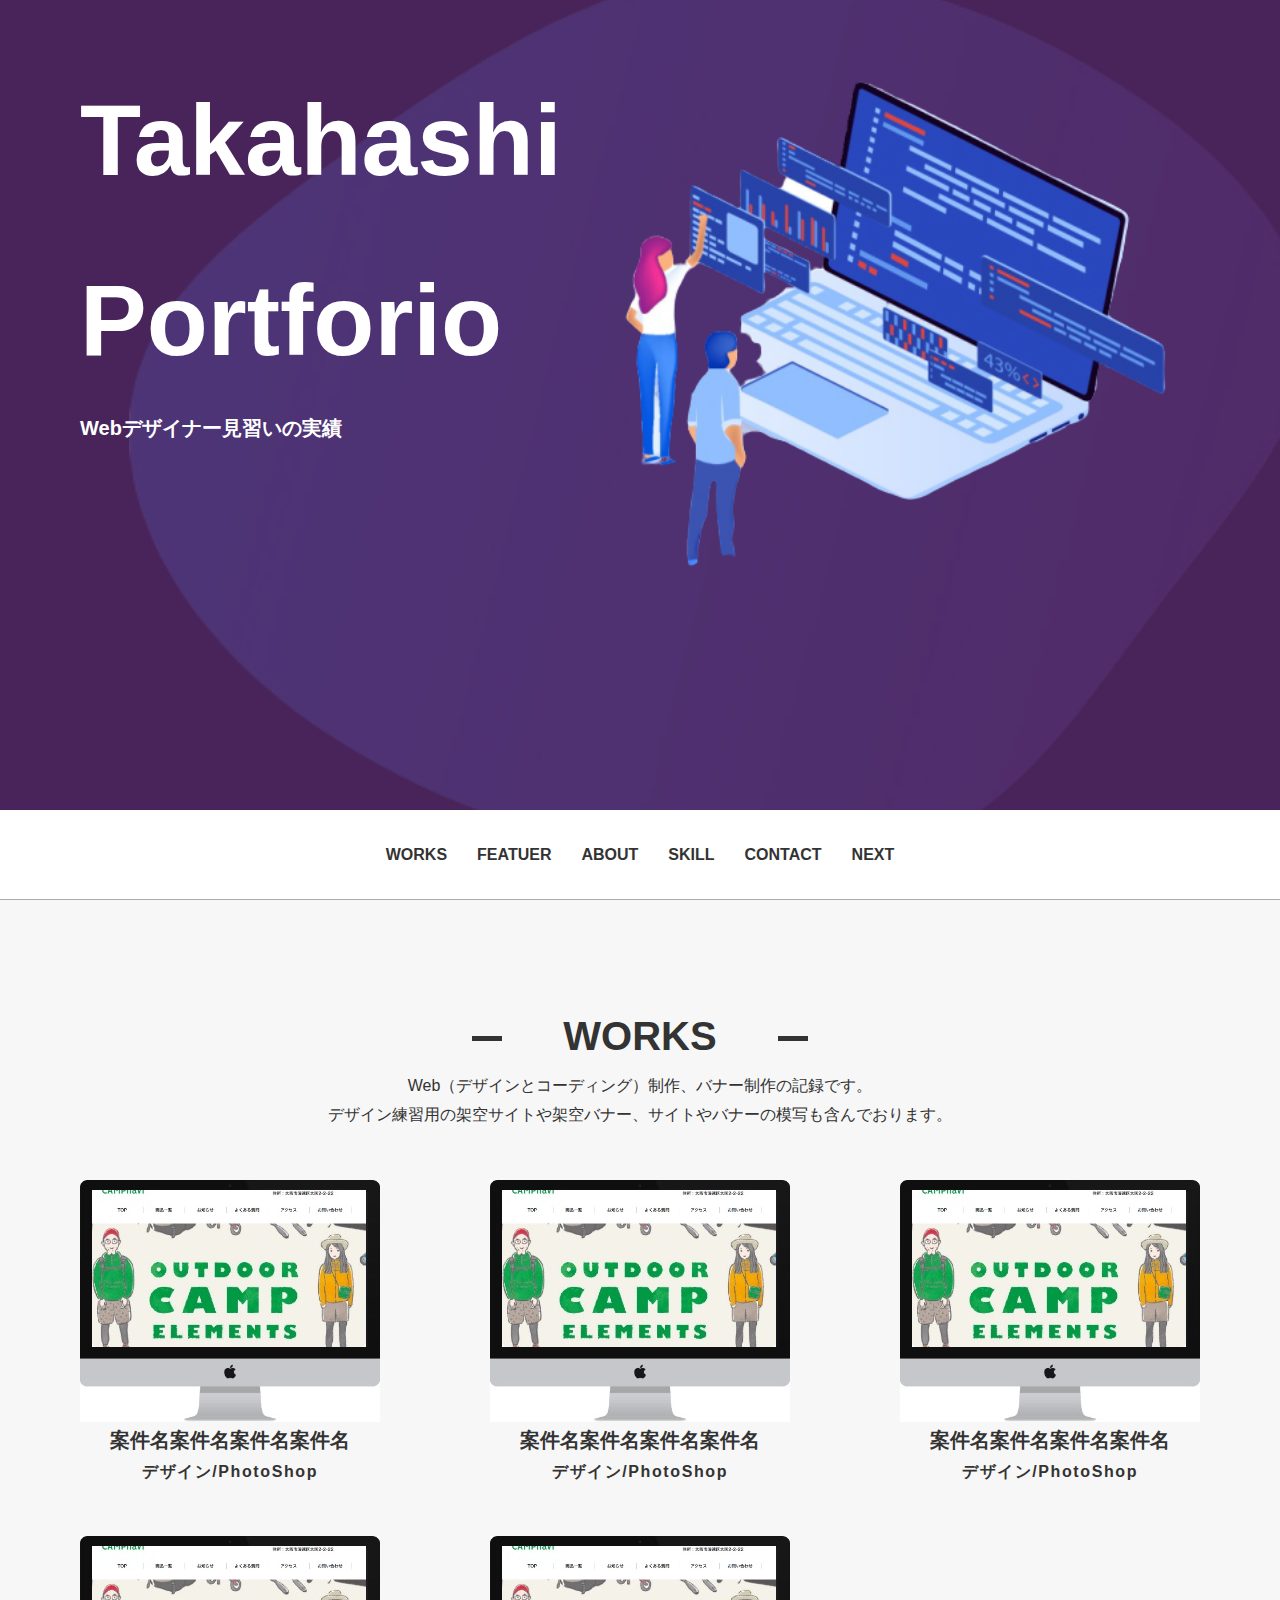
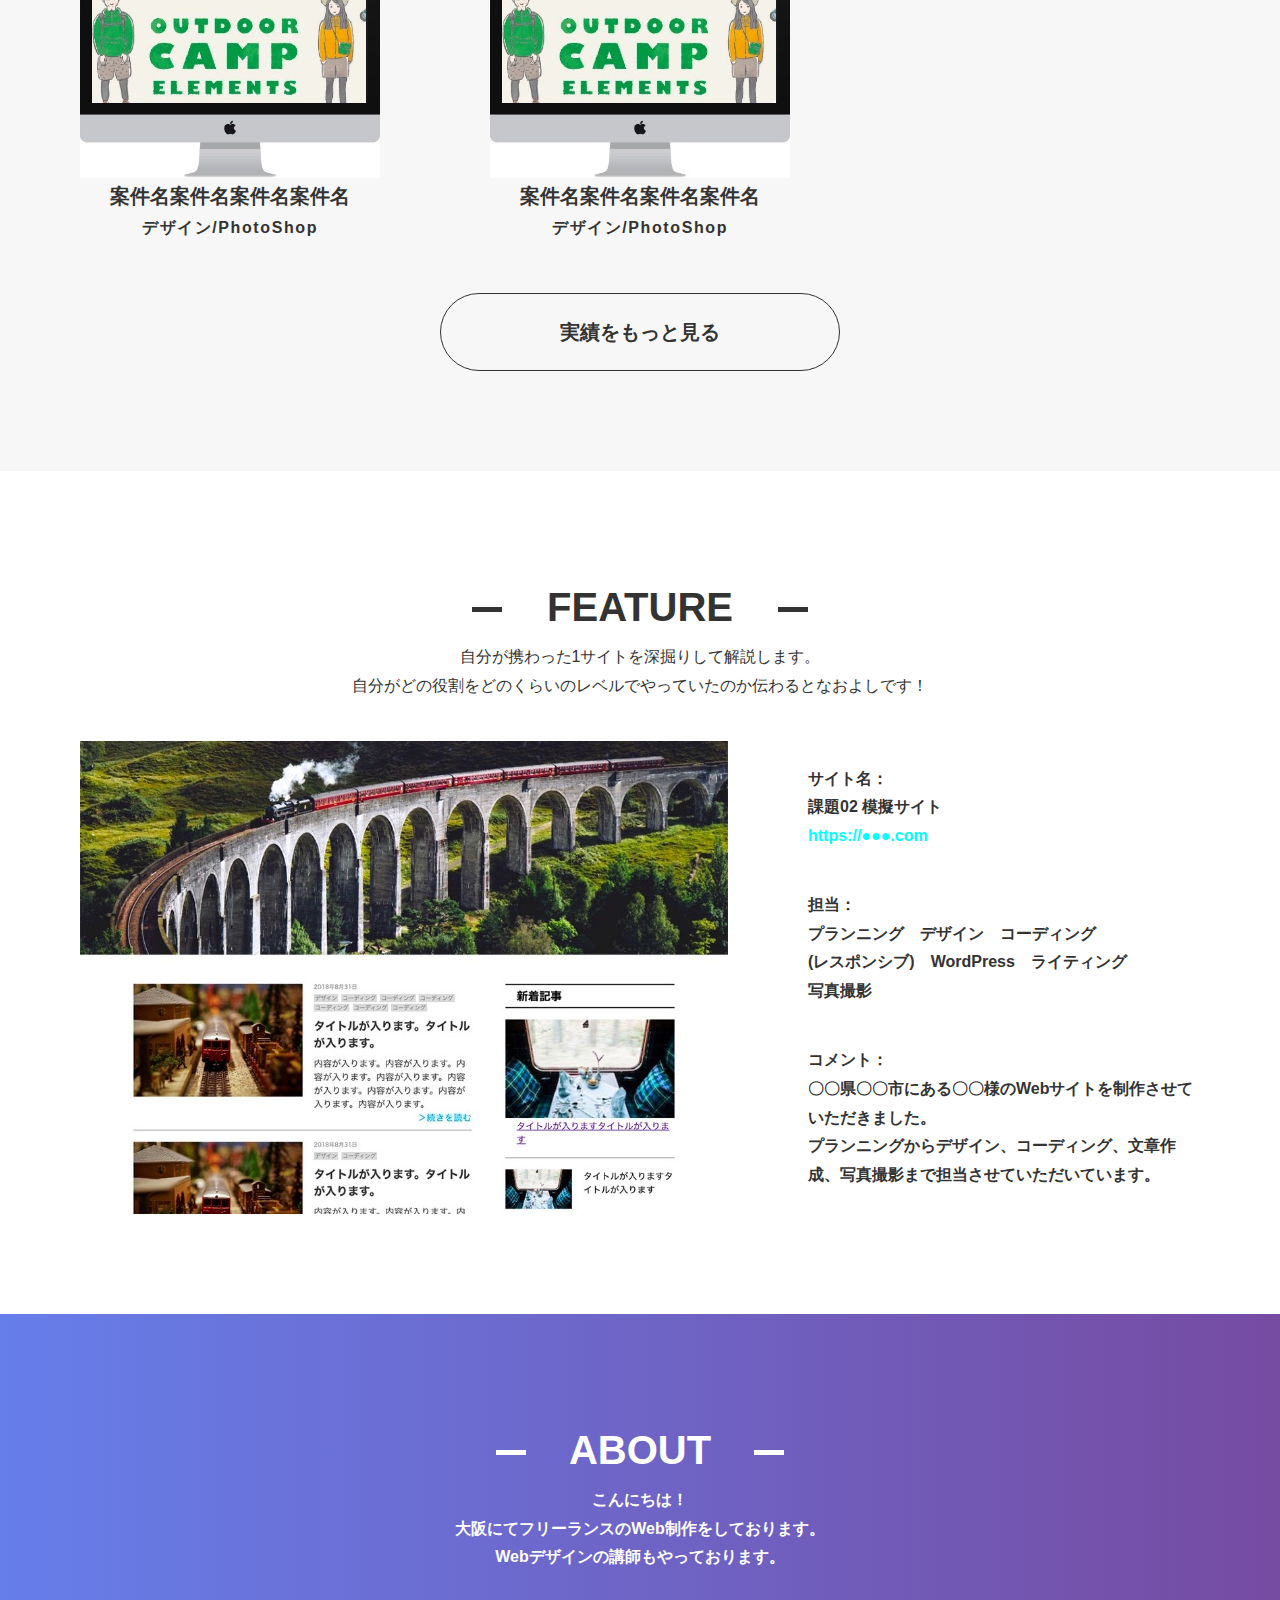
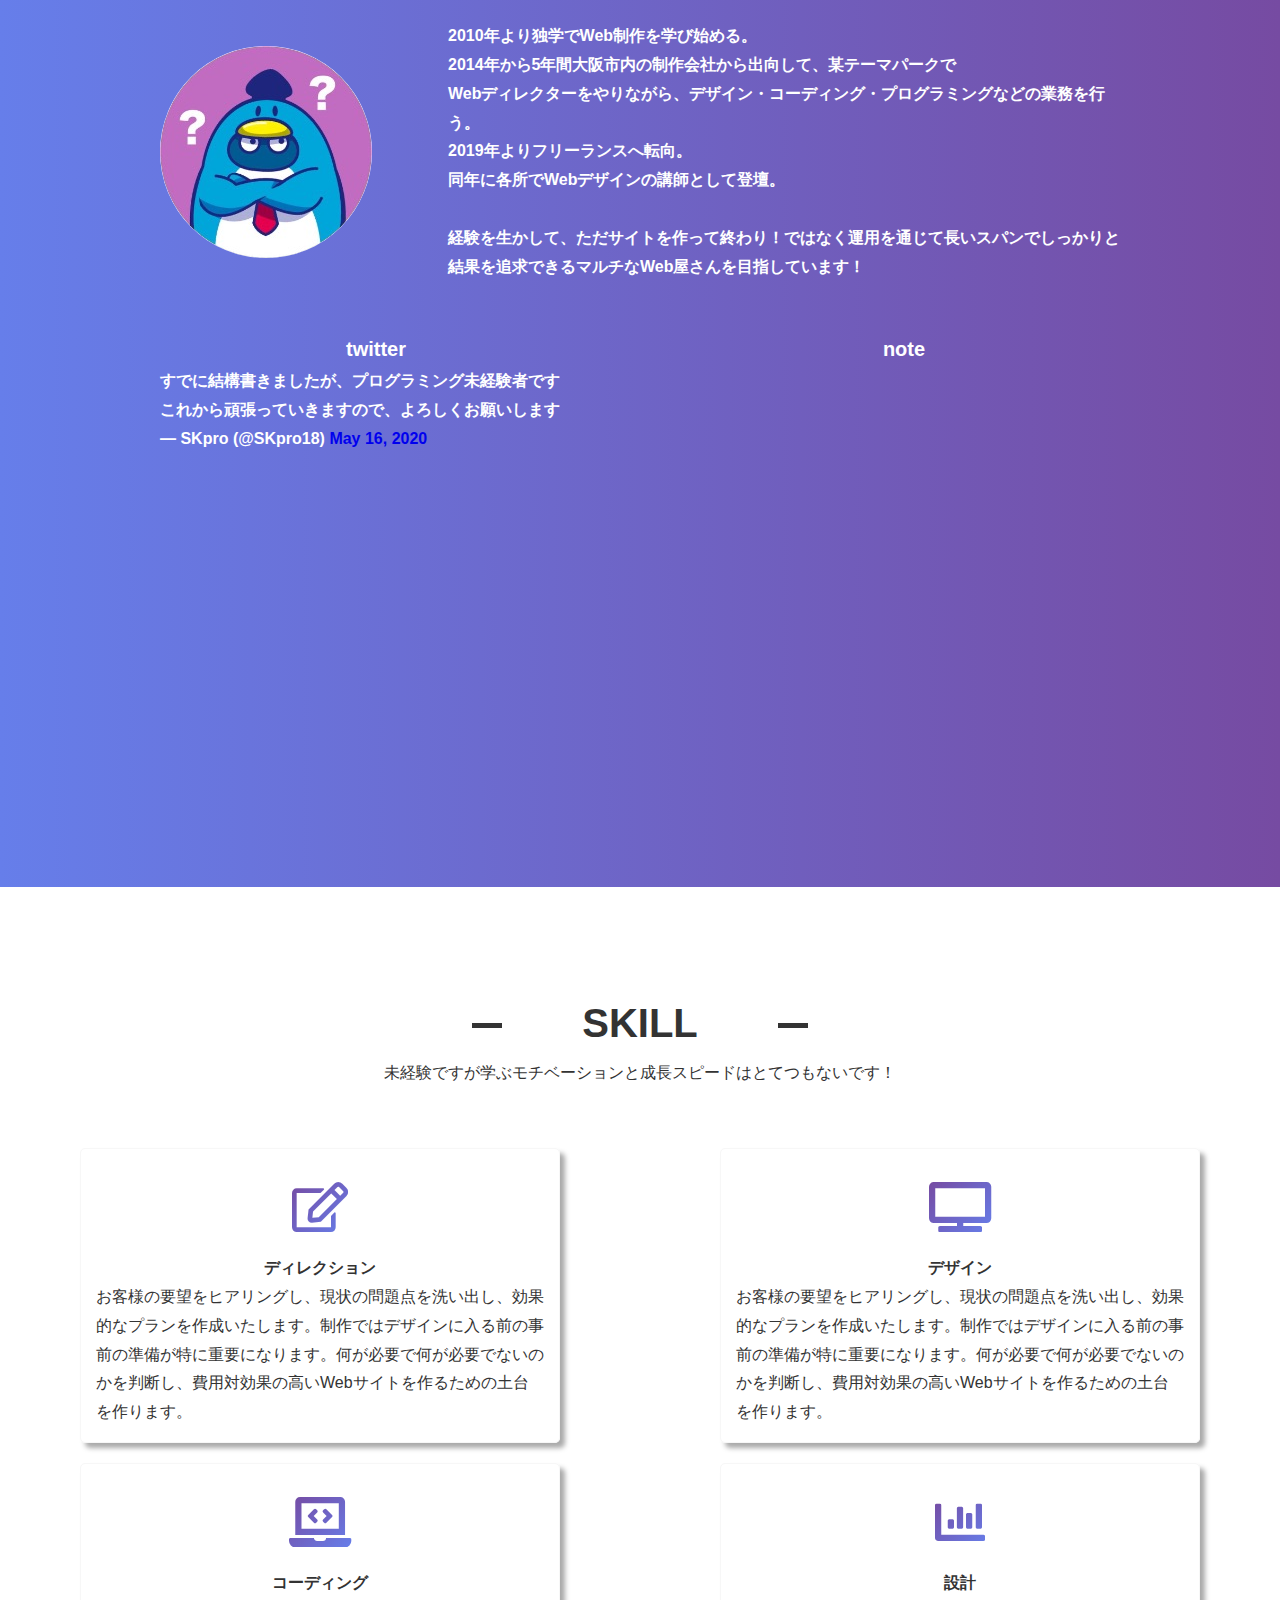
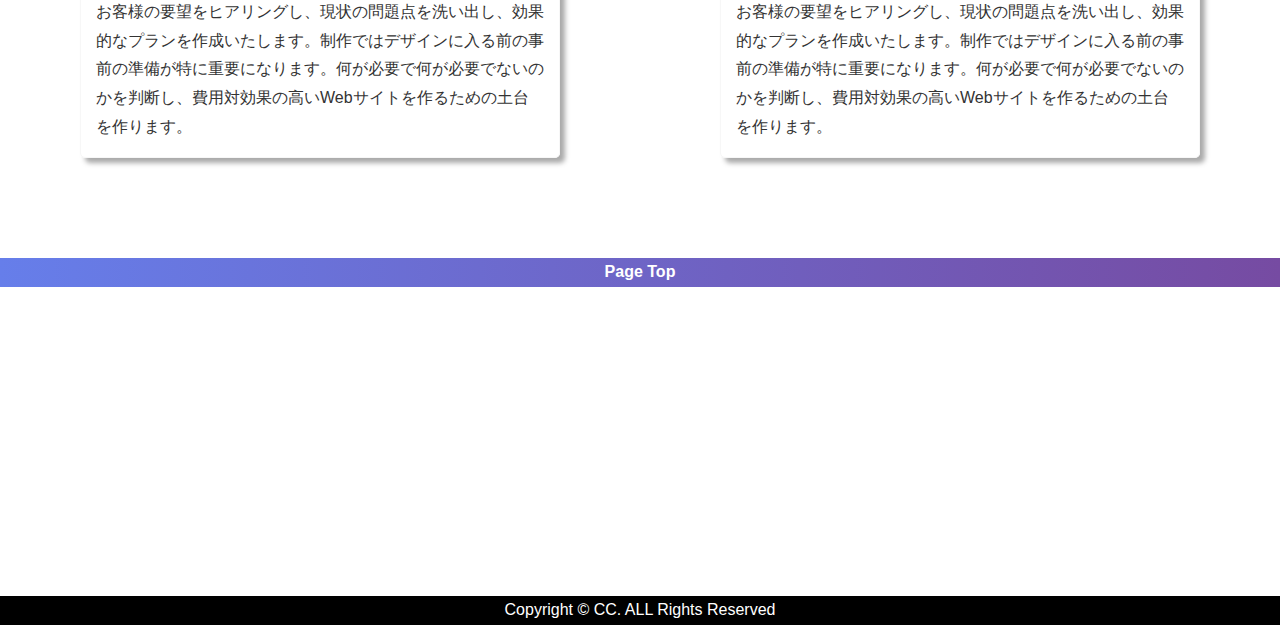
<file: index.html>
<!DOCTYPE html>
<html lang="ja">
<head>
    <meta charset="UTF-8">
    <meta name="viewport" content="width=device-width, initial-scale=1.0">
    <title>Document</title>
    <link rel="stylesheet" href="css/style.css">
    <link href="https://use.fontawesome.com/releases/v5.6.1/css/all.css" rel="stylesheet">

</head>
<body>
    <header id="top" class="header">
        <div class="header_mv">
            <img class="header_mv_img01" src="img/main01.png" alt="作業画像">
            <img class="header_mv_img02" src="img/main02.png" alt="画像の枠">
            <div class="content_wrap">
                <h1 class="header_logo">Takahashi<br>Portforio<span>Webデザイナー見習いの実績</span></h1>
            </div>
        </div>
        <div id="gnav">
            <div class="gnav_hbg">
                <span></span>
                <span></span>
                <span></span>
            </div>
            <nav class="gnav">
                <ul class="gnav_lists">
                    <li class="gnav_list"><a href="#works">WORKS</a></li>
                    <li class="gnav_list"><a href="#feature">FEATUER</a></li>
                    <li class="gnav_list"><a href="#about">ABOUT</a></li>
                    <li class="gnav_list"><a href="#skill">SKILL</a></li>
                    <li class="gnav_list"><a href="#">CONTACT</a></li>
                    <li class="gnav_list"><a href="index2.html">NEXT</a></li>
                </ul>
            </nav>
        </div>
    </header>
    <main>
        <div id="modal" class="modal">
            <div class="modal_inner">
                <p class="modal_link"><a href="#"><img src="img/modal.jpg" alt=""></a></p>
                <div class="modal_content">
                    <h2>案件名案件名案件名案件名</h2>
                    <p>仕様ツール：PhotoShop</p>
                    <dl>
                        <dt>コンセプト：</dt>
                        <dd>〇〇〇〇〇〇〇〇〇〇〇〇〇〇〇〇〇〇〇〇〇〇<br>
                            〇〇〇〇〇〇〇〇〇〇〇〇〇〇〇〇〇〇〇〇<br>
                            〇〇〇〇〇〇〇〇〇〇〇〇〇〇〇〇</dd>
                    </dl>
                    <dl>
                        <dt>制作で気をつけた点：</dt>
                        <dd>〇〇〇〇〇〇〇〇〇〇〇〇〇〇〇〇〇〇〇〇〇〇<br>
                            〇〇〇〇〇〇〇〇〇〇〇〇〇〇〇〇〇〇〇〇<br>
                            〇〇〇〇〇〇〇〇〇〇〇〇〇〇〇〇</dd>
                    </dl>
                </div>
                <div id="modal_close" class="modal_close">
                    <span></span>
                    <span></span>
                </div>
            </div>
        </div>
        <section id="works" class="works p100">
            <div class="content_wrap">
                <div class="content_ttl">
                    <h2>WORKS</h2>
                    <p>Web（デザインとコーディング）制作、バナー制作の記録です。<br>
                        デザイン練習用の架空サイトや架空バナー、サイトやバナーの模写も含んでおります。</p>
                </div>
                <div class="swiper-container">
                    <div class="swiper-wrapper">
                        <div class="swiper-slide">
                            <div class="works_card">
                                <div class="js_modal">
                                    <p class="works_card_img">
                                        <img src="img/card.jpg" alt="mac">
                                        <img class="works_card_img_inner" src="img/card_img.jpg" alt="デザイン">
                                    </p>
                                </div>
                                <h3 class="works_card_ttl">案件名案件名案件名案件名</h3>
                                <p class="works_card_txt">デザイン/PhotoShop</p>
                            </div>
                        </div>
                        <div class="swiper-slide">
                            <div class="works_card">
                                <div class="js_modal">
                                    <p class="works_card_img">
                                        <img src="img/card.jpg" alt="mac">
                                        <img class="works_card_img_inner" src="img/card_img.jpg" alt="デザイン">
                                    </p>
                                </div>
                                <h3 class="works_card_ttl">案件名案件名案件名案件名</h3>
                                <p class="works_card_txt">デザイン/PhotoShop</p>
                            </div>
                        </div>
                        <div class="swiper-slide">
                            <div class="works_card">
                                <div class="js_modal">
                                    <p class="works_card_img">
                                        <img src="img/card.jpg" alt="mac">
                                        <img class="works_card_img_inner" src="img/card_img.jpg" alt="デザイン">
                                    </p>
                                </div>
                                <h3 class="works_card_ttl">案件名案件名案件名案件名</h3>
                                <p class="works_card_txt">デザイン/PhotoShop</p>
                            </div>
                        </div>
                        <div class="swiper-slide">
                            <div class="works_card">
                                <div class="js_modal">
                                    <p class="works_card_img">
                                        <img src="img/card.jpg" alt="mac">
                                        <img class="works_card_img_inner" src="img/card_img.jpg" alt="デザイン">
                                    </p>
                                </div>
                                <h3 class="works_card_ttl">案件名案件名案件名案件名</h3>
                                <p class="works_card_txt">デザイン/PhotoShop</p>
                            </div>
                        </div>
                        <div class="swiper-slide">
                            <div class="works_card">
                                <div class="js_modal">
                                    <p class="works_card_img">
                                        <img src="img/card.jpg" alt="mac">
                                        <img class="works_card_img_inner" src="img/card_img.jpg" alt="デザイン">
                                    </p>
                                </div>
                                <h3 class="works_card_ttl">案件名案件名案件名案件名</h3>
                                <p class="works_card_txt">デザイン/PhotoShop</p>
                            </div>
                        </div>
                    </div>
                    <div class="swiper-pagination"></div>
                    <div class="swiper-button-prev"></div>
                    <div class="swiper-button-next"></div>
                </div>
                <div class="works_cards">
                    <div class="works_card">
                        <div class="js_modal">
                            <p class="works_card_img">
                                <img src="img/card.jpg" alt="mac">
                                <img class="works_card_img_inner" src="img/card_img.jpg" alt="デザイン">
                            </p>
                        </div>
                        <h3 class="works_card_ttl">案件名案件名案件名案件名</h3>
                        <p class="works_card_txt">デザイン/PhotoShop</p>
                    </div>
                    <div class="works_card">
                        <div class="js_modal">
                            <p class="works_card_img">
                                <img src="img/card.jpg" alt="mac">
                                <img class="works_card_img_inner" src="img/card_img.jpg" alt="デザイン">
                            </p>
                        </div>
                        <h3 class="works_card_ttl">案件名案件名案件名案件名</h3>
                        <p class="works_card_txt">デザイン/PhotoShop</p>
                    </div>
                    <div class="works_card">
                        <div class="js_modal">
                            <p class="works_card_img">
                                <img src="img/card.jpg" alt="mac">
                                <img class="works_card_img_inner" src="img/card_img.jpg" alt="デザイン">
                            </p>
                        </div>
                        <h3 class="works_card_ttl">案件名案件名案件名案件名</h3>
                        <p class="works_card_txt">デザイン/PhotoShop</p>
                    </div>
                    <div class="works_card">
                        <div class="js_modal">
                            <p class="works_card_img">
                                <img src="img/card.jpg" alt="mac">
                                <img class="works_card_img_inner" src="img/card_img.jpg" alt="デザイン">
                            </p>
                        </div>
                        <h3 class="works_card_ttl">案件名案件名案件名案件名</h3>
                        <p class="works_card_txt">デザイン/PhotoShop</p>
                    </div>
                    <div class="works_card">
                        <div class="js_modal">
                            <p class="works_card_img">
                                <img src="img/card.jpg" alt="mac">
                                <img class="works_card_img_inner" src="img/card_img.jpg" alt="デザイン">
                            </p>
                        </div>
                        <h3 class="works_card_ttl">案件名案件名案件名案件名</h3>
                        <p class="works_card_txt">デザイン/PhotoShop</p>
                    </div>
                </div>
                <div class="btn">
                    <a href="index2.html">実績をもっと見る</a>
                </div>
            </div>
        </section>

        <section id="feature" class="p100">
            <div class="content_wrap">
                <div class="content_ttl">
                    <h2>FEATURE</h2>
                    <p>自分が携わった1サイトを深掘りして解説します。<br>
                        自分がどの役割をどのくらいのレベルでやっていたのか伝わるとなおよしです！</p>
                </div>
                <div class="feature">
                    <p class="feature_link"><a href="#"><img src="img/feature.jpg" alt=""></a></p>
                    <div class="feature_inner">
                        <dl class="feature_item">
                            <dt class="feature_item_ttl">サイト名：</dt>
                            <dd class="feature_item_txt">課題02 模擬サイト</dd>
                            <dd class="feature_item_link"><a href="#">https://●●●.com</a></dd>
                        </dl>
                        <dl class="feature_item">
                            <dt class="feature_item_ttl">担当：</dt>
                            <dd class="feature_item_txt">プランニング　デザイン　コーディング<br>(レスポンシブ)　WordPress　ライティング<br>写真撮影</dd>
                        </dl>
                        <dl class="feature_item">
                            <dt class="feature_item_ttl">コメント：</dt>
                            <dd class="feature_item_txt">〇〇県〇〇市にある〇〇様のWebサイトを制作させていただきました。<br>プランニングからデザイン、コーディング、文章作成、写真撮影まで担当させていただいています。</dd>
                        </dl>
                    </div>
                </div>
            </div>
        </section>

        <section id="about" class="about p100">
            <div class="content_min_wrap">
                <div class="content_ttl">
                    <h2>ABOUT</h2>
                    <p>こんにちは！<br>
                        大阪にてフリーランスのWeb制作をしております。<br>
                        Webデザインの講師もやっております。</p>
                </div>
                <div class="about_inner">
                    <p class="about_inner_img"><img src="img/pengin.jpg" alt="ペンギンのアイコン"></p>
                    <p class="about_inner_txt">2010年より独学でWeb制作を学び始める。<br>2014年から5年間大阪市内の制作会社から出向して、某テーマパークで<br>Webディレクターをやりながら、デザイン・コーディング・プログラミングなどの業務を行う。<br>2019年よりフリーランスへ転向。<br>同年に各所でWebデザインの講師として登壇。<br><br>経験を生かして、ただサイトを作って終わり！ではなく運用を通じて長いスパンでしっかりと結果を追求できるマルチなWeb屋さんを目指しています！</p>
                </div>
                <div class="about_link">
                    <div class="twitter">
                        <p class="about_link_ttl">twitter</p>
                        <blockquote class="twitter-tweet"><p lang="ja" dir="ltr">すでに結構書きましたが、プログラミング未経験者です<br>これから頑張っていきますので、よろしくお願いします</p>&mdash; SKpro (@SKpro18) <a href="https://twitter.com/SKpro18/status/1261543781066629121?ref_src=twsrc%5Etfw">May 16, 2020</a></blockquote> <script async src="https://platform.twitter.com/widgets.js" charset="utf-8"></script>
                    </div>
                    <div class="note">
                        <p class="about_link_ttl">note</p>
                        <iframe class="note-embed" src="https://note.com/embed/notes/n8c7a27b1dda5" style="border: 0; display: block; max-width: 99%; width: 494px; padding: 0px; margin: 10px 0px; position: static; visibility: visible;" height="400"></iframe><script async src="https://note.com/scripts/embed.js" charset="utf-8"></script>
                    </div>
                </div>
            </div>
        </section>

        <section id="skill" class="skill p100">
            <div class="content_wrap">
                <div class="content_ttl">
                    <h2>SKILL</h2>
                    <p>未経験ですが学ぶモチベーションと成長スピードはとてつもないです！</p>
                </div>
                <div class="skill_cards">
                    <div class="skill_card">
                        <h3 class="skill_card_ttl"><span><i class="far fa-edit fa-color"></i></span>ディレクション</h3>
                        <p class="skill_card_txt">お客様の要望をヒアリングし、現状の問題点を洗い出し、効果的なプランを作成いたします。制作ではデザインに入る前の事前の準備が特に重要になります。何が必要で何が必要でないのかを判断し、費用対効果の高いWebサイトを作るための土台を作ります。</p>
                    </div>
                    <div class="skill_card">
                        <h3 class="skill_card_ttl"><span><i class="fas fa-tv fa-color"></i></span>デザイン</h3>
                        <p class="skill_card_txt">お客様の要望をヒアリングし、現状の問題点を洗い出し、効果的なプランを作成いたします。制作ではデザインに入る前の事前の準備が特に重要になります。何が必要で何が必要でないのかを判断し、費用対効果の高いWebサイトを作るための土台を作ります。</p>
                    </div>
                    <div class="skill_card">
                        <h3 class="skill_card_ttl"><span><i class="fas fa-laptop-code fa-color"></i></span>コーディング</h3>
                        <p class="skill_card_txt">お客様の要望をヒアリングし、現状の問題点を洗い出し、効果的なプランを作成いたします。制作ではデザインに入る前の事前の準備が特に重要になります。何が必要で何が必要でないのかを判断し、費用対効果の高いWebサイトを作るための土台を作ります。</p>
                    </div>
                    <div class="skill_card">
                        <h3 class="skill_card_ttl"><span><i class="fas fa-chart-bar fa-color"></i></span>設計</h3>
                        <p class="skill_card_txt">お客様の要望をヒアリングし、現状の問題点を洗い出し、効果的なプランを作成いたします。制作ではデザインに入る前の事前の準備が特に重要になります。何が必要で何が必要でないのかを判断し、費用対効果の高いWebサイトを作るための土台を作ります。</p>
                    </div>
                </div>
            </div>
        </section>
    </main>

    <footer class="footer">
        <p class="footer_link"><a href="#top">Page Top</a></p>
        <iframe src="https://www.google.com/maps/embed?pb=!1m18!1m12!1m3!1d3280.044691722516!2d135.49268865086344!3d34.704052690450354!2m3!1f0!2f0!3f0!3m2!1i1024!2i768!4f13.1!3m3!1m2!1s0x6000e68f07000001%3A0xa684e6b145ca9d5!2z44Kw44Op44Oz44OV44Ot44Oz44OI5aSn6Ziq!5e0!3m2!1sja!2sjp!4v1591260781433!5m2!1sja!2sjp" width="100%" height="300" frameborder="0" style="border:0;" allowfullscreen="" aria-hidden="false" tabindex="0"></iframe>
        <p class="footer_copy"><small>Copyright &copy; CC. ALL Rights Reserved</small></p>
    </footer>
    <script src="js/jquery_min.js"></script>
    <script src="js/swiper.min.js"></script>
    <script src="js/smooth-scroll.polyfills.min.js"></script>
    <script>
        $(function(){
            $('#gnav').on('click',function(){
                $(this).toggleClass('show');
            });
            $('.js_modal').on('click',function(){
                $('#modal').fadeIn();
            });
            $('#modal_close').on('click',function(){
                $('#modal').fadeOut();
            });
        });

        // swiper
        var swiper = new Swiper('.swiper-container', {
        navigation: {
            nextEl: '.swiper-button-next',
            prevEl: '.swiper-button-prev',
        },
        loop: true,
        autoplay: {
            delay: 3000,
            disableOnInteraction: true
        },
        speed: 1000,
        pagination: {
            el: '.swiper-pagination',
            clickable: true,
        }
        });

        // smooth scroll
        var scroll = new SmoothScroll('a[href*="#"]', {
            speed: 800,
        });
    </script>
</body>
</html>
</file>
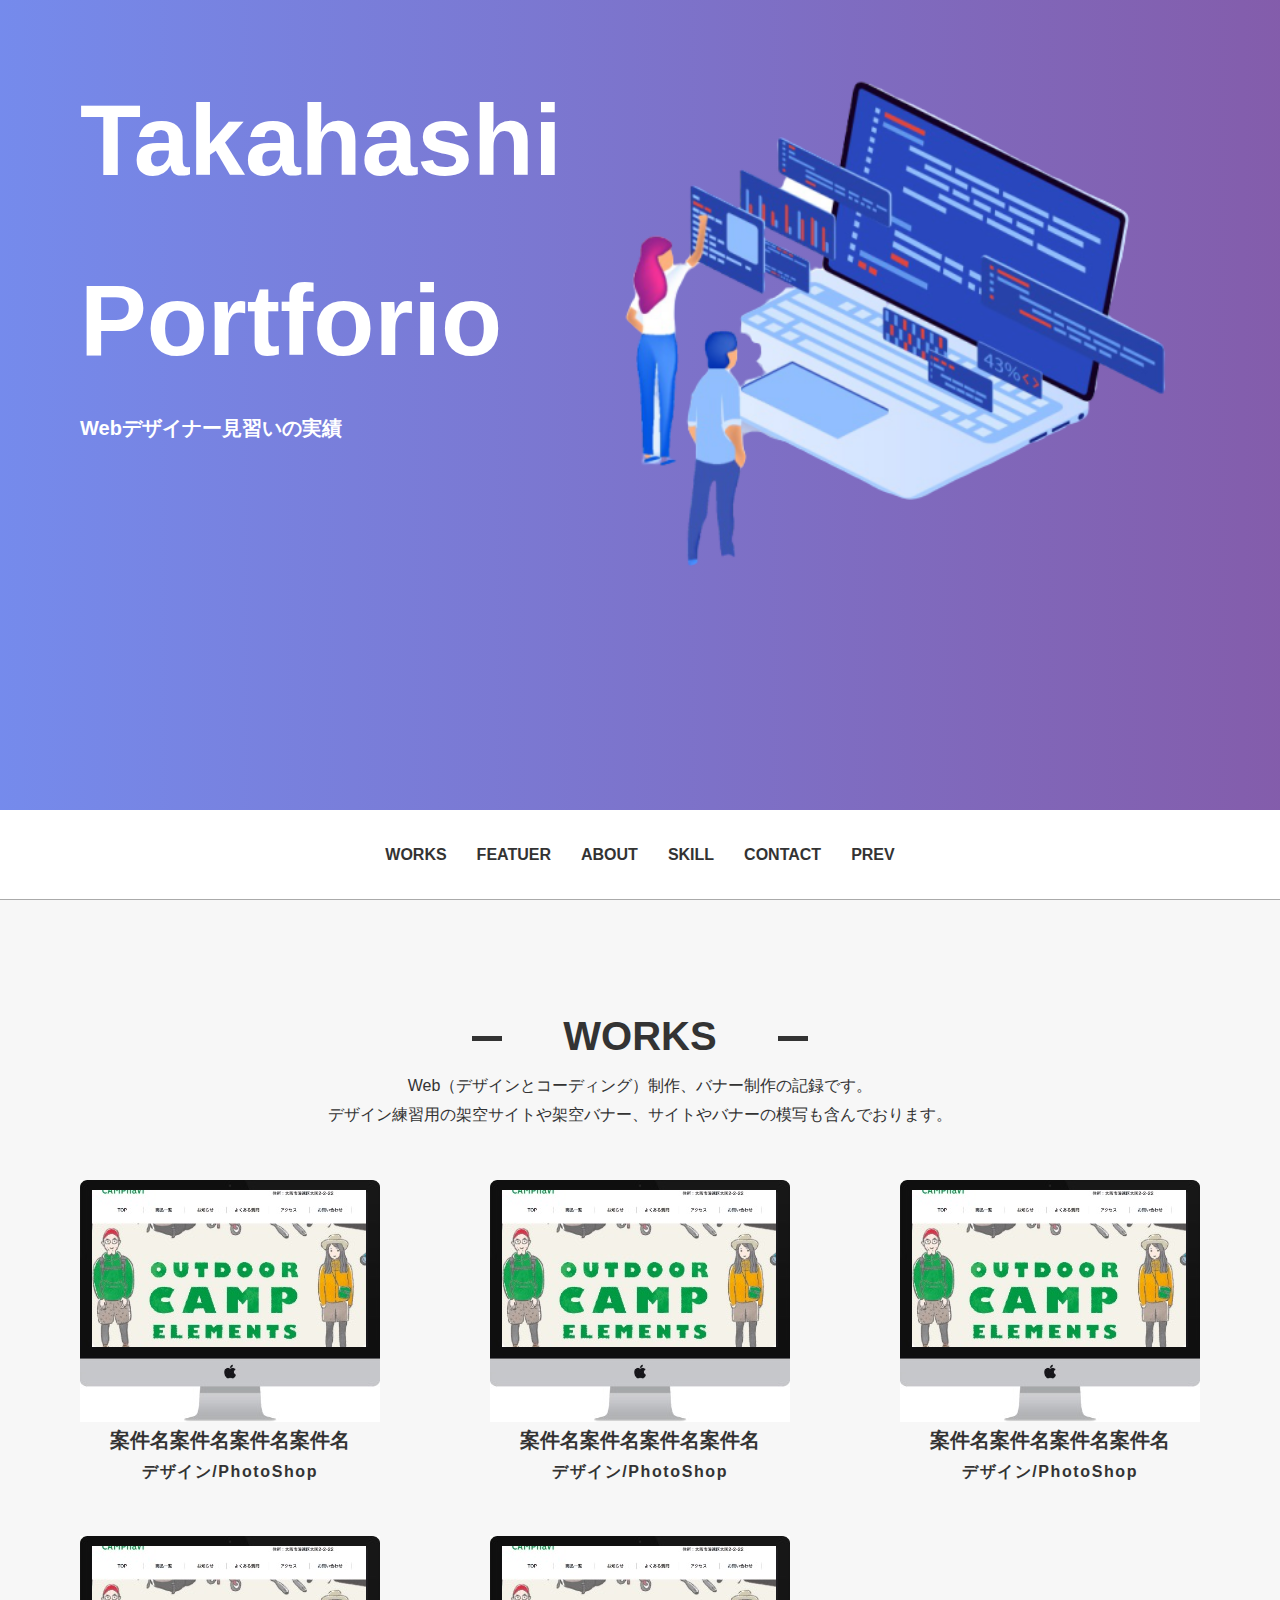
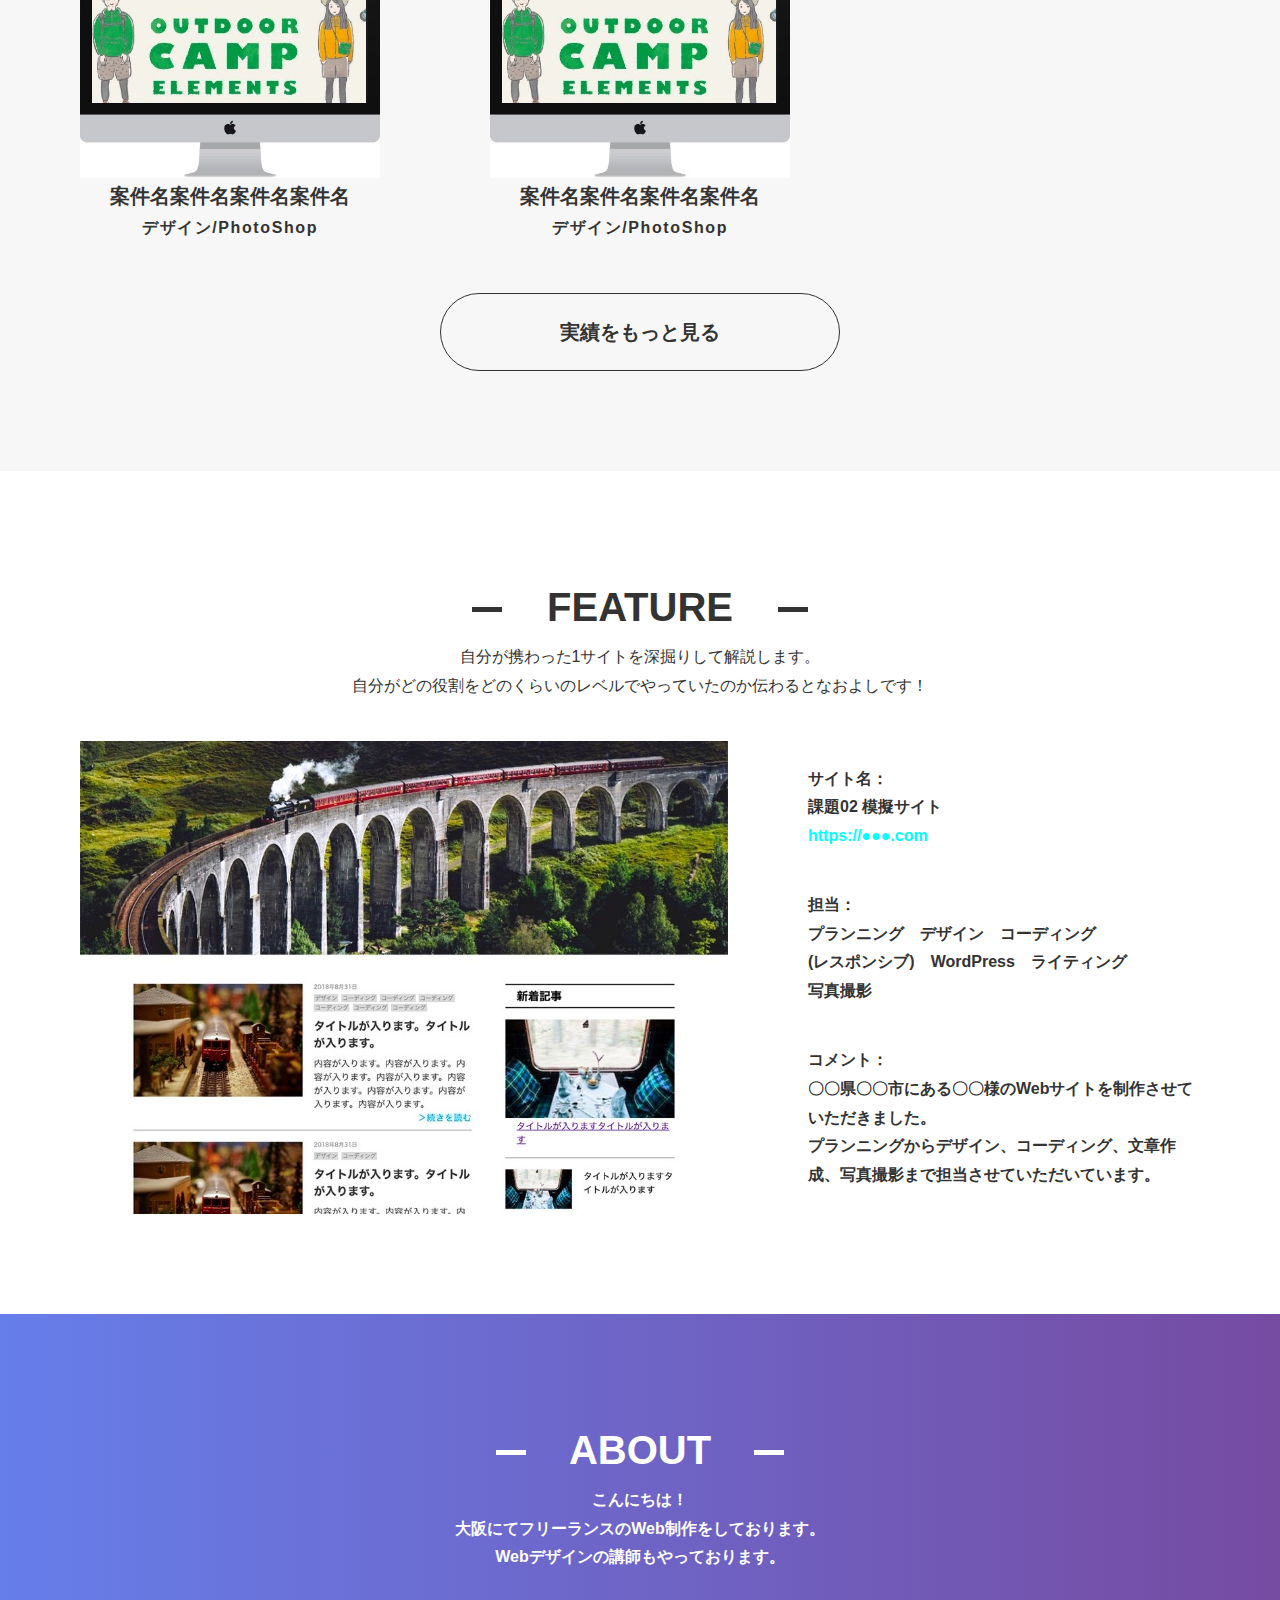
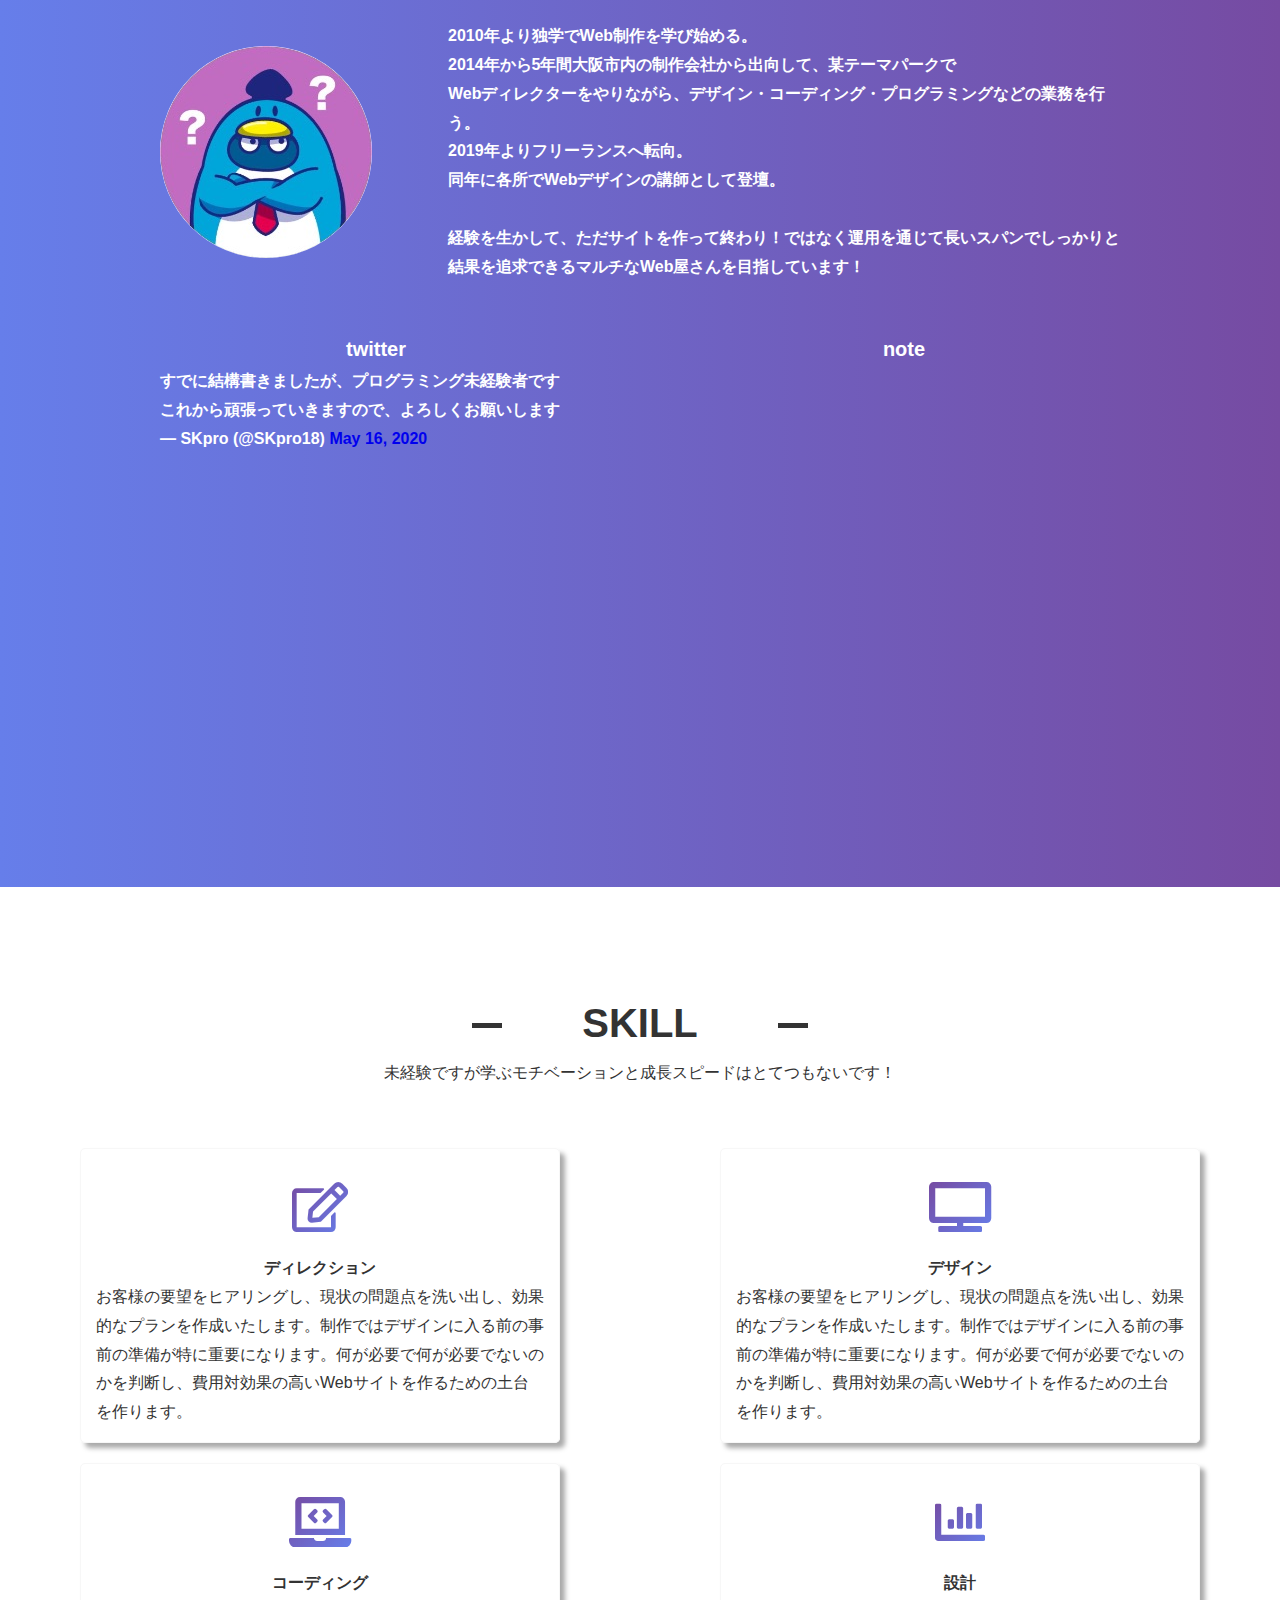
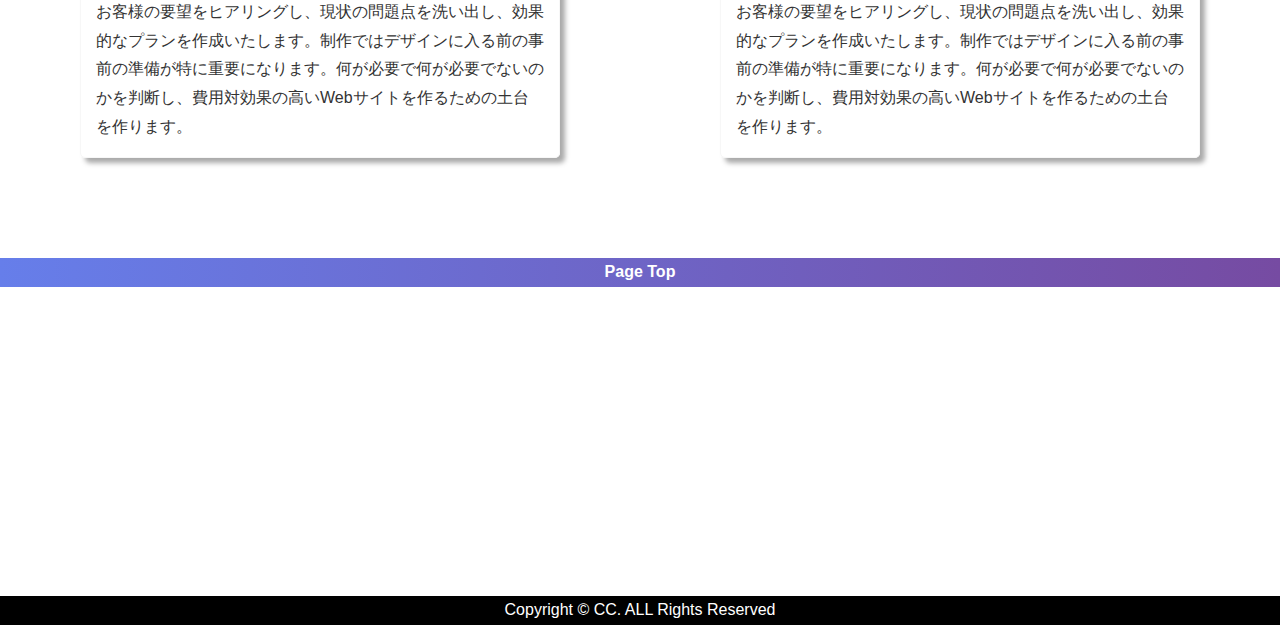
<file: index2.html>
<!DOCTYPE html>
<html lang="ja">
<head>
    <meta charset="UTF-8">
    <meta name="viewport" content="width=device-width, initial-scale=1.0">
    <title>Document</title>
    <link rel="stylesheet" href="css/style.css">
    <link href="https://use.fontawesome.com/releases/v5.6.1/css/all.css" rel="stylesheet">

</head>
<body>
    <header class="header">
        <div class="header_mv2">
            <img class="header_mv_img01" src="img/main01.png" alt="作業画像">
            <div class="header_mv2_bg"></div>
            <div class="content_wrap">
                <h1 class="header_logo">Takahashi<br>Portforio<span>Webデザイナー見習いの実績</span></h1>
            </div>
        </div>
        <div id="gnav">
            <div class="gnav_hbg">
                <span></span>
                <span></span>
                <span></span>
            </div>
            <nav class="gnav">
                <ul class="gnav_lists">
                    <li class="gnav_list"><a href="#works">WORKS</a></li>
                    <li class="gnav_list"><a href="#feature">FEATUER</a></li>
                    <li class="gnav_list"><a href="#about">ABOUT</a></li>
                    <li class="gnav_list"><a href="#skill">SKILL</a></li>
                    <li class="gnav_list"><a href="#">CONTACT</a></li>
                    <li class="gnav_list"><a href="index.html">PREV</a></li>
                </ul>
            </nav>
        </div>
    </header>
    <main>
        <div id="modal" class="modal">
            <div class="modal_inner">
                <p class="modal_link"><a href="#"><img src="img/modal.jpg" alt=""></a></p>
                <div class="modal_content">
                    <h2>案件名案件名案件名案件名</h2>
                    <p>仕様ツール：PhotoShop</p>
                    <dl>
                        <dt>コンセプト：</dt>
                        <dd>〇〇〇〇〇〇〇〇〇〇〇〇〇〇〇〇〇〇〇〇〇〇<br>
                            〇〇〇〇〇〇〇〇〇〇〇〇〇〇〇〇〇〇〇〇<br>
                            〇〇〇〇〇〇〇〇〇〇〇〇〇〇〇〇</dd>
                    </dl>
                    <dl>
                        <dt>制作で気をつけた点：</dt>
                        <dd>〇〇〇〇〇〇〇〇〇〇〇〇〇〇〇〇〇〇〇〇〇〇<br>
                            〇〇〇〇〇〇〇〇〇〇〇〇〇〇〇〇〇〇〇〇<br>
                            〇〇〇〇〇〇〇〇〇〇〇〇〇〇〇〇</dd>
                    </dl>
                </div>
                <div id="modal_close" class="modal_close">
                    <span></span>
                    <span></span>
                </div>
            </div>
        </div>
        <section id="works" class="works p100">
            <div class="content_wrap">
                <div class="content_ttl">
                    <h2>WORKS</h2>
                    <p>Web（デザインとコーディング）制作、バナー制作の記録です。<br>
                        デザイン練習用の架空サイトや架空バナー、サイトやバナーの模写も含んでおります。</p>
                </div>
                <div class="swiper-container">
                    <div class="swiper-wrapper">
                        <div class="swiper-slide">
                            <div class="works_card">
                                <div class="js_modal">
                                    <p class="works_card_img">
                                        <img src="img/card.jpg" alt="mac">
                                        <img class="works_card_img_inner" src="img/card_img.jpg" alt="デザイン">
                                    </p>
                                </div>
                                <h3 class="works_card_ttl">案件名案件名案件名案件名</h3>
                                <p class="works_card_txt">デザイン/PhotoShop</p>
                            </div>
                        </div>
                        <div class="swiper-slide">
                            <div class="works_card">
                                <div class="js_modal">
                                    <p class="works_card_img">
                                        <img src="img/card.jpg" alt="mac">
                                        <img class="works_card_img_inner" src="img/card_img.jpg" alt="デザイン">
                                    </p>
                                </div>
                                <h3 class="works_card_ttl">案件名案件名案件名案件名</h3>
                                <p class="works_card_txt">デザイン/PhotoShop</p>
                            </div>
                        </div>
                        <div class="swiper-slide">
                            <div class="works_card">
                                <div class="js_modal">
                                    <p class="works_card_img">
                                        <img src="img/card.jpg" alt="mac">
                                        <img class="works_card_img_inner" src="img/card_img.jpg" alt="デザイン">
                                    </p>
                                </div>
                                <h3 class="works_card_ttl">案件名案件名案件名案件名</h3>
                                <p class="works_card_txt">デザイン/PhotoShop</p>
                            </div>
                        </div>
                        <div class="swiper-slide">
                            <div class="works_card">
                                <div class="js_modal">
                                    <p class="works_card_img">
                                        <img src="img/card.jpg" alt="mac">
                                        <img class="works_card_img_inner" src="img/card_img.jpg" alt="デザイン">
                                    </p>
                                </div>
                                <h3 class="works_card_ttl">案件名案件名案件名案件名</h3>
                                <p class="works_card_txt">デザイン/PhotoShop</p>
                            </div>
                        </div>
                        <div class="swiper-slide">
                            <div class="works_card">
                                <div class="js_modal">
                                    <p class="works_card_img">
                                        <img src="img/card.jpg" alt="mac">
                                        <img class="works_card_img_inner" src="img/card_img.jpg" alt="デザイン">
                                    </p>
                                </div>
                                <h3 class="works_card_ttl">案件名案件名案件名案件名</h3>
                                <p class="works_card_txt">デザイン/PhotoShop</p>
                            </div>
                        </div>
                    </div>
                    <div class="swiper-pagination"></div>
                    <div class="swiper-button-prev"></div>
                    <div class="swiper-button-next"></div>
                </div>
                <div class="works_cards">
                    <div class="works_card">
                        <div class="js_modal">
                            <p class="works_card_img">
                                <img src="img/card.jpg" alt="mac">
                                <img class="works_card_img_inner" src="img/card_img.jpg" alt="デザイン">
                            </p>
                        </div>
                        <h3 class="works_card_ttl">案件名案件名案件名案件名</h3>
                        <p class="works_card_txt">デザイン/PhotoShop</p>
                    </div>
                    <div class="works_card">
                        <div class="js_modal">
                            <p class="works_card_img">
                                <img src="img/card.jpg" alt="mac">
                                <img class="works_card_img_inner" src="img/card_img.jpg" alt="デザイン">
                            </p>
                        </div>
                        <h3 class="works_card_ttl">案件名案件名案件名案件名</h3>
                        <p class="works_card_txt">デザイン/PhotoShop</p>
                    </div>
                    <div class="works_card">
                        <div class="js_modal">
                            <p class="works_card_img">
                                <img src="img/card.jpg" alt="mac">
                                <img class="works_card_img_inner" src="img/card_img.jpg" alt="デザイン">
                            </p>
                        </div>
                        <h3 class="works_card_ttl">案件名案件名案件名案件名</h3>
                        <p class="works_card_txt">デザイン/PhotoShop</p>
                    </div>
                    <div class="works_card">
                        <div class="js_modal">
                            <p class="works_card_img">
                                <img src="img/card.jpg" alt="mac">
                                <img class="works_card_img_inner" src="img/card_img.jpg" alt="デザイン">
                            </p>
                        </div>
                        <h3 class="works_card_ttl">案件名案件名案件名案件名</h3>
                        <p class="works_card_txt">デザイン/PhotoShop</p>
                    </div>
                    <div class="works_card">
                        <div class="js_modal">
                            <p class="works_card_img">
                                <img src="img/card.jpg" alt="mac">
                                <img class="works_card_img_inner" src="img/card_img.jpg" alt="デザイン">
                            </p>
                        </div>
                        <h3 class="works_card_ttl">案件名案件名案件名案件名</h3>
                        <p class="works_card_txt">デザイン/PhotoShop</p>
                    </div>
                </div>
                <div class="btn">
                    <a href="index.html">実績をもっと見る</a>
                </div>
            </div>
        </section>

        <section id="feature" class="p100">
            <div class="content_wrap">
                <div class="content_ttl">
                    <h2>FEATURE</h2>
                    <p>自分が携わった1サイトを深掘りして解説します。<br>
                        自分がどの役割をどのくらいのレベルでやっていたのか伝わるとなおよしです！</p>
                </div>
                <div class="feature">
                    <p class="feature_link"><a href="#"><img src="img/feature.jpg" alt=""></a></p>
                    <div class="feature_inner">
                        <dl class="feature_item">
                            <dt class="feature_item_ttl">サイト名：</dt>
                            <dd class="feature_item_txt">課題02 模擬サイト</dd>
                            <dd class="feature_item_link"><a href="#">https://●●●.com</a></dd>
                        </dl>
                        <dl class="feature_item">
                            <dt class="feature_item_ttl">担当：</dt>
                            <dd class="feature_item_txt">プランニング　デザイン　コーディング<br>(レスポンシブ)　WordPress　ライティング<br>写真撮影</dd>
                        </dl>
                        <dl class="feature_item">
                            <dt class="feature_item_ttl">コメント：</dt>
                            <dd class="feature_item_txt">〇〇県〇〇市にある〇〇様のWebサイトを制作させていただきました。<br>プランニングからデザイン、コーディング、文章作成、写真撮影まで担当させていただいています。</dd>
                        </dl>
                    </div>
                </div>
            </div>
        </section>

        <section id="about" class="about p100">
            <div class="content_min_wrap">
                <div class="content_ttl">
                    <h2>ABOUT</h2>
                    <p>こんにちは！<br>
                        大阪にてフリーランスのWeb制作をしております。<br>
                        Webデザインの講師もやっております。</p>
                </div>
                <div class="about_inner">
                    <p class="about_inner_img"><img src="img/pengin.jpg" alt="ペンギンのアイコン"></p>
                    <p class="about_inner_txt">2010年より独学でWeb制作を学び始める。<br>2014年から5年間大阪市内の制作会社から出向して、某テーマパークで<br>Webディレクターをやりながら、デザイン・コーディング・プログラミングなどの業務を行う。<br>2019年よりフリーランスへ転向。<br>同年に各所でWebデザインの講師として登壇。<br><br>経験を生かして、ただサイトを作って終わり！ではなく運用を通じて長いスパンでしっかりと結果を追求できるマルチなWeb屋さんを目指しています！</p>
                </div>
                <div class="about_link">
                    <div class="twitter">
                        <p class="about_link_ttl">twitter</p>
                        <blockquote class="twitter-tweet"><p lang="ja" dir="ltr">すでに結構書きましたが、プログラミング未経験者です<br>これから頑張っていきますので、よろしくお願いします</p>&mdash; SKpro (@SKpro18) <a href="https://twitter.com/SKpro18/status/1261543781066629121?ref_src=twsrc%5Etfw">May 16, 2020</a></blockquote> <script async src="https://platform.twitter.com/widgets.js" charset="utf-8"></script>
                    </div>
                    <div class="note">
                        <p class="about_link_ttl">note</p>
                        <iframe class="note-embed" src="https://note.com/embed/notes/n8c7a27b1dda5" style="border: 0; display: block; max-width: 99%; width: 494px; padding: 0px; margin: 10px 0px; position: static; visibility: visible;" height="400"></iframe><script async src="https://note.com/scripts/embed.js" charset="utf-8"></script>
                    </div>
                </div>
            </div>
        </section>

        <section id="skill" class="skill p100">
            <div class="content_wrap">
                <div class="content_ttl">
                    <h2>SKILL</h2>
                    <p>未経験ですが学ぶモチベーションと成長スピードはとてつもないです！</p>
                </div>
                <div class="skill_cards">
                    <div class="skill_card">
                        <h3 class="skill_card_ttl"><span><i class="far fa-edit fa-color"></i></span>ディレクション</h3>
                        <p class="skill_card_txt">お客様の要望をヒアリングし、現状の問題点を洗い出し、効果的なプランを作成いたします。制作ではデザインに入る前の事前の準備が特に重要になります。何が必要で何が必要でないのかを判断し、費用対効果の高いWebサイトを作るための土台を作ります。</p>
                    </div>
                    <div class="skill_card">
                        <h3 class="skill_card_ttl"><span><i class="fas fa-tv fa-color"></i></span>デザイン</h3>
                        <p class="skill_card_txt">お客様の要望をヒアリングし、現状の問題点を洗い出し、効果的なプランを作成いたします。制作ではデザインに入る前の事前の準備が特に重要になります。何が必要で何が必要でないのかを判断し、費用対効果の高いWebサイトを作るための土台を作ります。</p>
                    </div>
                    <div class="skill_card">
                        <h3 class="skill_card_ttl"><span><i class="fas fa-laptop-code fa-color"></i></span>コーディング</h3>
                        <p class="skill_card_txt">お客様の要望をヒアリングし、現状の問題点を洗い出し、効果的なプランを作成いたします。制作ではデザインに入る前の事前の準備が特に重要になります。何が必要で何が必要でないのかを判断し、費用対効果の高いWebサイトを作るための土台を作ります。</p>
                    </div>
                    <div class="skill_card">
                        <h3 class="skill_card_ttl"><span><i class="fas fa-chart-bar fa-color"></i></span>設計</h3>
                        <p class="skill_card_txt">お客様の要望をヒアリングし、現状の問題点を洗い出し、効果的なプランを作成いたします。制作ではデザインに入る前の事前の準備が特に重要になります。何が必要で何が必要でないのかを判断し、費用対効果の高いWebサイトを作るための土台を作ります。</p>
                    </div>
                </div>
            </div>
        </section>
    </main>

    <footer class="footer">
        <p class="footer_link"><a href="#top">Page Top</a></p>
        <iframe src="https://www.google.com/maps/embed?pb=!1m18!1m12!1m3!1d3280.044691722516!2d135.49268865086344!3d34.704052690450354!2m3!1f0!2f0!3f0!3m2!1i1024!2i768!4f13.1!3m3!1m2!1s0x6000e68f07000001%3A0xa684e6b145ca9d5!2z44Kw44Op44Oz44OV44Ot44Oz44OI5aSn6Ziq!5e0!3m2!1sja!2sjp!4v1591260781433!5m2!1sja!2sjp" width="100%" height="300" frameborder="0" style="border:0;" allowfullscreen="" aria-hidden="false" tabindex="0"></iframe>
        <p class="footer_copy"><small>Copyright &copy; CC. ALL Rights Reserved</small></p>
    </footer>
    <script src="js/jquery_min.js"></script>
    <script src="js/swiper.min.js"></script>
    <script src="js/smooth-scroll.polyfills.min.js"></script>
    <script>
        $(function(){
            $('#gnav').on('click',function(){
                $(this).toggleClass('show');
            });
            $('.js_modal').on('click',function(){
                $('#modal').fadeIn();
            });
            $('#modal_close').on('click',function(){
                $('#modal').fadeOut();
            });
        });
        var swiper = new Swiper('.swiper-container', {
        navigation: {
            nextEl: '.swiper-button-next',
            prevEl: '.swiper-button-prev',
        },
        loop: true,
        autoplay: {
            delay: 3000,
            disableOnInteraction: true
        },
        speed: 1000,
        pagination: {
            el: '.swiper-pagination',
            clickable: true,
        }
        });

        // smooth scroll
        var scroll = new SmoothScroll('a[href*="#"]', {
            speed: 800,
        });
    </script>
</body>
</html>
</file>
<file: css/style.css>
@charset "UTF-8";
a, abbr, acronym, address, applet, article, aside, audio, b, big, blockquote, body, caption, canvas, center, cite, code, dd, del, details, dfn, dialog, div, dl, dt, em, embed, figure, fieldset, figcaption, figure, form, footer, header, hgroup, h1, h2, h3, h4, h5, h6, html, i, iframe, img, ins, kbd, label, legend, li, mark, menu, nav, object, ol, output, p, pre, q, ruby, s, samp, section, main, small, span, strike, strong, sub, summary, sup, tt, table, tbody, textarea, tfoot, thead, time, tr, th, td, u, ul, var, video {
  font-family: inherit;
  font-size: 100%;
  font-weight: inherit;
  font-style: inherit;
  margin: 0;
  padding: 0;
  text-align: left;
  vertical-align: baseline;
  white-space: normal;
  border: 0;
  outline: 0;
  background: transparent;
}

article, aside, details, figcaption, figure, footer, header, hgroup, menu, nav, section, main {
  display: block;
}

ol, ul {
  list-style: none;
}

blockquote, q {
  quotes: none;
}

table {
  border-spacing: 0;
  border-collapse: collapse;
}

*, *::before, *::after {
  box-sizing: border-box;
}

body {
  font-family: "Hiragino Kaku Gothic Pro", "ヒラギノ角ゴ Pro W3", メイリオ, Meiryo, "ＭＳ Ｐゴシック", sans-serif;
  font-size: 16px;
  font-weight: 400;
  line-height: 1.8;
  color: #333;
  text-size-adjust: 100%;
}

img {
  max-width: 100%;
  height: auto;
  vertical-align: middle;
}

a {
  text-decoration: none;
}

/**
 * Swiper 5.4.1
 * Most modern mobile touch slider and framework with hardware accelerated transitions
 * http://swiperjs.com
 *
 * Copyright 2014-2020 Vladimir Kharlampidi
 *
 * Released under the MIT License
 *
 * Released on: May 20, 2020
 */
@font-face {
  font-family: 'swiper-icons';
  src: url("data:application/font-woff;charset=utf-8;base64, [base64]//wADZ2x5ZgAAAywAAADMAAAD2MHtryVoZWFkAAABbAAAADAAAAA2E2+eoWhoZWEAAAGcAAAAHwAAACQC9gDzaG10eAAAAigAAAAZAAAArgJkABFsb2NhAAAC0AAAAFoAAABaFQAUGG1heHAAAAG8AAAAHwAAACAAcABAbmFtZQAAA/gAAAE5AAACXvFdBwlwb3N0AAAFNAAAAGIAAACE5s74hXjaY2BkYGAAYpf5Hu/j+W2+MnAzMYDAzaX6QjD6/4//Bxj5GA8AuRwMYGkAPywL13jaY2BkYGA88P8Agx4j+/8fQDYfA1AEBWgDAIB2BOoAeNpjYGRgYNBh4GdgYgABEMnIABJzYNADCQAACWgAsQB42mNgYfzCOIGBlYGB0YcxjYGBwR1Kf2WQZGhhYGBiYGVmgAFGBiQQkOaawtDAoMBQxXjg/wEGPcYDDA4wNUA2CCgwsAAAO4EL6gAAeNpj2M0gyAACqxgGNWBkZ2D4/wMA+xkDdgAAAHjaY2BgYGaAYBkGRgYQiAHyGMF8FgYHIM3DwMHABGQrMOgyWDLEM1T9/w8UBfEMgLzE////P/5//f/V/xv+r4eaAAeMbAxwIUYmIMHEgKYAYjUcsDAwsLKxc3BycfPw8jEQA/[base64]/uznmfPFBNODM2K7MTQ45YEAZqGP81AmGGcF3iPqOop0r1SPTaTbVkfUe4HXj97wYE+yNwWYxwWu4v1ugWHgo3S1XdZEVqWM7ET0cfnLGxWfkgR42o2PvWrDMBSFj/IHLaF0zKjRgdiVMwScNRAoWUoH78Y2icB/yIY09An6AH2Bdu/UB+yxopYshQiEvnvu0dURgDt8QeC8PDw7Fpji3fEA4z/PEJ6YOB5hKh4dj3EvXhxPqH/SKUY3rJ7srZ4FZnh1PMAtPhwP6fl2PMJMPDgeQ4rY8YT6Gzao0eAEA409DuggmTnFnOcSCiEiLMgxCiTI6Cq5DZUd3Qmp10vO0LaLTd2cjN4fOumlc7lUYbSQcZFkutRG7g6JKZKy0RmdLY680CDnEJ+UMkpFFe1RN7nxdVpXrC4aTtnaurOnYercZg2YVmLN/d/gczfEimrE/fs/bOuq29Zmn8tloORaXgZgGa78yO9/cnXm2BpaGvq25Dv9S4E9+5SIc9PqupJKhYFSSl47+Qcr1mYNAAAAeNptw0cKwkAAAMDZJA8Q7OUJvkLsPfZ6zFVERPy8qHh2YER+3i/BP83vIBLLySsoKimrqKqpa2hp6+jq6RsYGhmbmJqZSy0sraxtbO3sHRydnEMU4uR6yx7JJXveP7WrDycAAAAAAAH//wACeNpjYGRgYOABYhkgZgJCZgZNBkYGLQZtIJsFLMYAAAw3ALgAeNolizEKgDAQBCchRbC2sFER0YD6qVQiBCv/H9ezGI6Z5XBAw8CBK/m5iQQVauVbXLnOrMZv2oLdKFa8Pjuru2hJzGabmOSLzNMzvutpB3N42mNgZGBg4GKQYzBhYMxJLMlj4GBgAYow/P/PAJJhLM6sSoWKfWCAAwDAjgbRAAB42mNgYGBkAIIbCZo5IPrmUn0hGA0AO8EFTQAA") format("woff");
  font-weight: 400;
  font-style: normal;
}

:root {
  --swiper-theme-color: #007aff;
}

.swiper-container {
  margin-left: auto;
  margin-right: auto;
  position: relative;
  overflow: hidden;
  list-style: none;
  padding: 0;
  /* Fix of Webkit flickering */
  z-index: 1;
}

.swiper-container-vertical > .swiper-wrapper {
  flex-direction: column;
}

.swiper-wrapper {
  position: relative;
  width: 100%;
  height: 100%;
  z-index: 1;
  display: flex;
  transition-property: transform;
  box-sizing: content-box;
}

.swiper-container-android .swiper-slide,
.swiper-wrapper {
  transform: translate3d(0px, 0, 0);
}

.swiper-container-multirow > .swiper-wrapper {
  flex-wrap: wrap;
}

.swiper-container-multirow-column > .swiper-wrapper {
  flex-wrap: wrap;
  flex-direction: column;
}

.swiper-container-free-mode > .swiper-wrapper {
  transition-timing-function: ease-out;
  margin: 0 auto;
}

.swiper-slide {
  flex-shrink: 0;
  width: 100%;
  height: 100%;
  position: relative;
  transition-property: transform;
}

.swiper-slide-invisible-blank {
  visibility: hidden;
}

/* Auto Height */
.swiper-container-autoheight,
.swiper-container-autoheight .swiper-slide {
  height: auto;
}

.swiper-container-autoheight .swiper-wrapper {
  align-items: flex-start;
  transition-property: transform, height;
}

/* 3D Effects */
.swiper-container-3d {
  perspective: 1200px;
}

.swiper-container-3d .swiper-wrapper,
.swiper-container-3d .swiper-slide,
.swiper-container-3d .swiper-slide-shadow-left,
.swiper-container-3d .swiper-slide-shadow-right,
.swiper-container-3d .swiper-slide-shadow-top,
.swiper-container-3d .swiper-slide-shadow-bottom,
.swiper-container-3d .swiper-cube-shadow {
  transform-style: preserve-3d;
}

.swiper-container-3d .swiper-slide-shadow-left,
.swiper-container-3d .swiper-slide-shadow-right,
.swiper-container-3d .swiper-slide-shadow-top,
.swiper-container-3d .swiper-slide-shadow-bottom {
  position: absolute;
  left: 0;
  top: 0;
  width: 100%;
  height: 100%;
  pointer-events: none;
  z-index: 10;
}

.swiper-container-3d .swiper-slide-shadow-left {
  background-image: linear-gradient(to left, rgba(0, 0, 0, 0.5), rgba(0, 0, 0, 0));
}

.swiper-container-3d .swiper-slide-shadow-right {
  background-image: linear-gradient(to right, rgba(0, 0, 0, 0.5), rgba(0, 0, 0, 0));
}

.swiper-container-3d .swiper-slide-shadow-top {
  background-image: linear-gradient(to top, rgba(0, 0, 0, 0.5), rgba(0, 0, 0, 0));
}

.swiper-container-3d .swiper-slide-shadow-bottom {
  background-image: linear-gradient(to bottom, rgba(0, 0, 0, 0.5), rgba(0, 0, 0, 0));
}

/* CSS Mode */
.swiper-container-css-mode > .swiper-wrapper {
  overflow: auto;
  scrollbar-width: none;
  /* For Firefox */
  -ms-overflow-style: none;
  /* For Internet Explorer and Edge */
}

.swiper-container-css-mode > .swiper-wrapper::-webkit-scrollbar {
  display: none;
}

.swiper-container-css-mode > .swiper-wrapper > .swiper-slide {
  scroll-snap-align: start start;
}

.swiper-container-horizontal.swiper-container-css-mode > .swiper-wrapper {
  scroll-snap-type: x mandatory;
}

.swiper-container-vertical.swiper-container-css-mode > .swiper-wrapper {
  scroll-snap-type: y mandatory;
}

:root {
  --swiper-navigation-size: 44px;
  /*
  --swiper-navigation-color: var(--swiper-theme-color);
  */
}

.swiper-button-prev,
.swiper-button-next {
  position: absolute;
  top: 50%;
  width: calc(var(--swiper-navigation-size) / 44 * 27);
  height: var(--swiper-navigation-size);
  margin-top: calc(-1 * var(--swiper-navigation-size) / 2);
  z-index: 10;
  cursor: pointer;
  display: flex;
  align-items: center;
  justify-content: center;
  color: var(--swiper-navigation-color, var(--swiper-theme-color));
}

.swiper-button-prev.swiper-button-disabled,
.swiper-button-next.swiper-button-disabled {
  opacity: 0.35;
  cursor: auto;
  pointer-events: none;
}

.swiper-button-prev:after,
.swiper-button-next:after {
  font-family: swiper-icons;
  font-size: var(--swiper-navigation-size);
  text-transform: none !important;
  letter-spacing: 0;
  text-transform: none;
  font-variant: initial;
  line-height: 1;
}

.swiper-button-prev,
.swiper-container-rtl .swiper-button-next {
  left: 10px;
  right: auto;
}

.swiper-button-prev:after,
.swiper-container-rtl .swiper-button-next:after {
  content: 'prev';
}

.swiper-button-next,
.swiper-container-rtl .swiper-button-prev {
  right: 10px;
  left: auto;
}

.swiper-button-next:after,
.swiper-container-rtl .swiper-button-prev:after {
  content: 'next';
}

.swiper-button-prev.swiper-button-white,
.swiper-button-next.swiper-button-white {
  --swiper-navigation-color: #ffffff;
}

.swiper-button-prev.swiper-button-black,
.swiper-button-next.swiper-button-black {
  --swiper-navigation-color: #000000;
}

.swiper-button-lock {
  display: none;
}

:root {
  /*
  --swiper-pagination-color: var(--swiper-theme-color);
  */
}

.swiper-pagination {
  position: absolute;
  text-align: center;
  transition: 300ms opacity;
  transform: translate3d(0, 0, 0);
  z-index: 10;
}

.swiper-pagination.swiper-pagination-hidden {
  opacity: 0;
}

/* Common Styles */
.swiper-pagination-fraction,
.swiper-pagination-custom,
.swiper-container-horizontal > .swiper-pagination-bullets {
  bottom: 10px;
  left: 0;
  width: 100%;
}

/* Bullets */
.swiper-pagination-bullets-dynamic {
  overflow: hidden;
  font-size: 0;
}

.swiper-pagination-bullets-dynamic .swiper-pagination-bullet {
  transform: scale(0.33);
  position: relative;
}

.swiper-pagination-bullets-dynamic .swiper-pagination-bullet-active {
  transform: scale(1);
}

.swiper-pagination-bullets-dynamic .swiper-pagination-bullet-active-main {
  transform: scale(1);
}

.swiper-pagination-bullets-dynamic .swiper-pagination-bullet-active-prev {
  transform: scale(0.66);
}

.swiper-pagination-bullets-dynamic .swiper-pagination-bullet-active-prev-prev {
  transform: scale(0.33);
}

.swiper-pagination-bullets-dynamic .swiper-pagination-bullet-active-next {
  transform: scale(0.66);
}

.swiper-pagination-bullets-dynamic .swiper-pagination-bullet-active-next-next {
  transform: scale(0.33);
}

.swiper-pagination-bullet {
  width: 8px;
  height: 8px;
  display: inline-block;
  border-radius: 100%;
  background: #000;
  opacity: 0.2;
}

button.swiper-pagination-bullet {
  border: none;
  margin: 0;
  padding: 0;
  box-shadow: none;
  -webkit-appearance: none;
  -moz-appearance: none;
  appearance: none;
}

.swiper-pagination-clickable .swiper-pagination-bullet {
  cursor: pointer;
}

.swiper-pagination-bullet-active {
  opacity: 1;
  background: var(--swiper-pagination-color, var(--swiper-theme-color));
}

.swiper-container-vertical > .swiper-pagination-bullets {
  right: 10px;
  top: 50%;
  transform: translate3d(0px, -50%, 0);
}

.swiper-container-vertical > .swiper-pagination-bullets .swiper-pagination-bullet {
  margin: 6px 0;
  display: block;
}

.swiper-container-vertical > .swiper-pagination-bullets.swiper-pagination-bullets-dynamic {
  top: 50%;
  transform: translateY(-50%);
  width: 8px;
}

.swiper-container-vertical > .swiper-pagination-bullets.swiper-pagination-bullets-dynamic .swiper-pagination-bullet {
  display: inline-block;
  transition: 200ms transform, 200ms top;
}

.swiper-container-horizontal > .swiper-pagination-bullets .swiper-pagination-bullet {
  margin: 0 4px;
}

.swiper-container-horizontal > .swiper-pagination-bullets.swiper-pagination-bullets-dynamic {
  left: 50%;
  transform: translateX(-50%);
  white-space: nowrap;
}

.swiper-container-horizontal > .swiper-pagination-bullets.swiper-pagination-bullets-dynamic .swiper-pagination-bullet {
  transition: 200ms transform, 200ms left;
}

.swiper-container-horizontal.swiper-container-rtl > .swiper-pagination-bullets-dynamic .swiper-pagination-bullet {
  transition: 200ms transform, 200ms right;
}

/* Progress */
.swiper-pagination-progressbar {
  background: rgba(0, 0, 0, 0.25);
  position: absolute;
}

.swiper-pagination-progressbar .swiper-pagination-progressbar-fill {
  background: var(--swiper-pagination-color, var(--swiper-theme-color));
  position: absolute;
  left: 0;
  top: 0;
  width: 100%;
  height: 100%;
  transform: scale(0);
  transform-origin: left top;
}

.swiper-container-rtl .swiper-pagination-progressbar .swiper-pagination-progressbar-fill {
  transform-origin: right top;
}

.swiper-container-horizontal > .swiper-pagination-progressbar,
.swiper-container-vertical > .swiper-pagination-progressbar.swiper-pagination-progressbar-opposite {
  width: 100%;
  height: 4px;
  left: 0;
  top: 0;
}

.swiper-container-vertical > .swiper-pagination-progressbar,
.swiper-container-horizontal > .swiper-pagination-progressbar.swiper-pagination-progressbar-opposite {
  width: 4px;
  height: 100%;
  left: 0;
  top: 0;
}

.swiper-pagination-white {
  --swiper-pagination-color: #ffffff;
}

.swiper-pagination-black {
  --swiper-pagination-color: #000000;
}

.swiper-pagination-lock {
  display: none;
}

/* Scrollbar */
.swiper-scrollbar {
  border-radius: 10px;
  position: relative;
  -ms-touch-action: none;
  background: rgba(0, 0, 0, 0.1);
}

.swiper-container-horizontal > .swiper-scrollbar {
  position: absolute;
  left: 1%;
  bottom: 3px;
  z-index: 50;
  height: 5px;
  width: 98%;
}

.swiper-container-vertical > .swiper-scrollbar {
  position: absolute;
  right: 3px;
  top: 1%;
  z-index: 50;
  width: 5px;
  height: 98%;
}

.swiper-scrollbar-drag {
  height: 100%;
  width: 100%;
  position: relative;
  background: rgba(0, 0, 0, 0.5);
  border-radius: 10px;
  left: 0;
  top: 0;
}

.swiper-scrollbar-cursor-drag {
  cursor: move;
}

.swiper-scrollbar-lock {
  display: none;
}

.swiper-zoom-container {
  width: 100%;
  height: 100%;
  display: flex;
  justify-content: center;
  align-items: center;
  text-align: center;
}

.swiper-zoom-container > img,
.swiper-zoom-container > svg,
.swiper-zoom-container > canvas {
  max-width: 100%;
  max-height: 100%;
  object-fit: contain;
}

.swiper-slide-zoomed {
  cursor: move;
}

/* Preloader */
:root {
  /*
  --swiper-preloader-color: var(--swiper-theme-color);
  */
}

.swiper-lazy-preloader {
  width: 42px;
  height: 42px;
  position: absolute;
  left: 50%;
  top: 50%;
  margin-left: -21px;
  margin-top: -21px;
  z-index: 10;
  transform-origin: 50%;
  animation: swiper-preloader-spin 1s infinite linear;
  box-sizing: border-box;
  border: 4px solid var(--swiper-preloader-color, var(--swiper-theme-color));
  border-radius: 50%;
  border-top-color: transparent;
}

.swiper-lazy-preloader-white {
  --swiper-preloader-color: #fff;
}

.swiper-lazy-preloader-black {
  --swiper-preloader-color: #000;
}

@keyframes swiper-preloader-spin {
  100% {
    transform: rotate(360deg);
  }
}

/* a11y */
.swiper-container .swiper-notification {
  position: absolute;
  left: 0;
  top: 0;
  pointer-events: none;
  opacity: 0;
  z-index: -1000;
}

.swiper-container-fade.swiper-container-free-mode .swiper-slide {
  transition-timing-function: ease-out;
}

.swiper-container-fade .swiper-slide {
  pointer-events: none;
  transition-property: opacity;
}

.swiper-container-fade .swiper-slide .swiper-slide {
  pointer-events: none;
}

.swiper-container-fade .swiper-slide-active,
.swiper-container-fade .swiper-slide-active .swiper-slide-active {
  pointer-events: auto;
}

.swiper-container-cube {
  overflow: visible;
}

.swiper-container-cube .swiper-slide {
  pointer-events: none;
  -webkit-backface-visibility: hidden;
  backface-visibility: hidden;
  z-index: 1;
  visibility: hidden;
  transform-origin: 0 0;
  width: 100%;
  height: 100%;
}

.swiper-container-cube .swiper-slide .swiper-slide {
  pointer-events: none;
}

.swiper-container-cube.swiper-container-rtl .swiper-slide {
  transform-origin: 100% 0;
}

.swiper-container-cube .swiper-slide-active,
.swiper-container-cube .swiper-slide-active .swiper-slide-active {
  pointer-events: auto;
}

.swiper-container-cube .swiper-slide-active,
.swiper-container-cube .swiper-slide-next,
.swiper-container-cube .swiper-slide-prev,
.swiper-container-cube .swiper-slide-next + .swiper-slide {
  pointer-events: auto;
  visibility: visible;
}

.swiper-container-cube .swiper-slide-shadow-top,
.swiper-container-cube .swiper-slide-shadow-bottom,
.swiper-container-cube .swiper-slide-shadow-left,
.swiper-container-cube .swiper-slide-shadow-right {
  z-index: 0;
  -webkit-backface-visibility: hidden;
  backface-visibility: hidden;
}

.swiper-container-cube .swiper-cube-shadow {
  position: absolute;
  left: 0;
  bottom: 0px;
  width: 100%;
  height: 100%;
  background: #000;
  opacity: 0.6;
  -webkit-filter: blur(50px);
  filter: blur(50px);
  z-index: 0;
}

.swiper-container-flip {
  overflow: visible;
}

.swiper-container-flip .swiper-slide {
  pointer-events: none;
  -webkit-backface-visibility: hidden;
  backface-visibility: hidden;
  z-index: 1;
}

.swiper-container-flip .swiper-slide .swiper-slide {
  pointer-events: none;
}

.swiper-container-flip .swiper-slide-active,
.swiper-container-flip .swiper-slide-active .swiper-slide-active {
  pointer-events: auto;
}

.swiper-container-flip .swiper-slide-shadow-top,
.swiper-container-flip .swiper-slide-shadow-bottom,
.swiper-container-flip .swiper-slide-shadow-left,
.swiper-container-flip .swiper-slide-shadow-right {
  z-index: 0;
  -webkit-backface-visibility: hidden;
  backface-visibility: hidden;
}

.p100 {
  padding: 100px 0;
}

.content_wrap {
  max-width: 1120px;
  margin: 0 auto;
}

.content_min_wrap {
  max-width: 960px;
  margin: 0 auto;
}

.content_ttl h2 {
  text-align: center;
  font-weight: bold;
  font-size: 40px;
  position: relative;
}

.content_ttl h2::before {
  content: "";
  display: block;
  position: absolute;
  top: 50%;
  width: 30px;
  border-top: 5px solid #333;
  left: 35%;
}

.content_ttl h2::after {
  content: "";
  display: block;
  position: absolute;
  top: 50%;
  width: 30px;
  border-top: 5px solid #333;
  right: 35%;
}

.content_ttl p {
  text-align: center;
}

.header {
  height: 100vh;
}

.header_mv {
  background: #48245A;
  position: relative;
  height: 90vh;
  overflow: hidden;
}

.header_mv_img01 {
  position: absolute;
  z-index: 1;
  right: 10px;
  top: 80px;
  width: 800px;
}

.header_mv_img02 {
  position: absolute;
  right: 0;
  top: 0;
  opacity: 0.2;
  height: 100vh;
  transform: translate(30px, -30px);
}

.header_mv2 {
  position: relative;
  height: 90vh;
  overflow: hidden;
}

.header_mv2_bg {
  background: linear-gradient(90deg, rgba(102, 126, 234, 0.9), rgba(118, 75, 162, 0.9));
  position: absolute;
  top: 0;
  right: 0;
  bottom: 0;
  left: 0;
}

.header_logo {
  color: #fff;
  font-size: 100px;
  font-weight: bold;
  padding-top: 50px;
  position: absolute;
  z-index: 2;
}

.header_logo span {
  display: block;
  font-size: 20px;
}

.gnav {
  height: 10vh;
  border-bottom: 1px solid #aaa;
}

.gnav_lists {
  display: flex;
  justify-content: center;
}

.gnav_list {
  margin-right: 30px;
  line-height: 10vh;
}

.gnav_list a {
  color: #333;
  display: block;
  font-weight: bold;
}

.gnav_list:nth-last-child(1) {
  margin-right: 0;
}

.footer_link {
  background: linear-gradient(90deg, #667EEA, #764BA2);
  text-align: center;
  font-weight: bold;
}

.footer_link a {
  color: #fff;
}

.footer_copy {
  background: #000;
  color: #fff;
  text-align: center;
}

.modal {
  display: none;
  position: fixed;
  top: 0;
  right: 0;
  bottom: 0;
  left: 0;
  z-index: 5;
  background: rgba(0, 0, 0, 0.5);
  padding-top: 50px;
}

.modal_link {
  width: 500px;
  height: 550px;
}

.modal_link img {
  height: 100%;
}

.modal_inner {
  position: relative;
  width: 60%;
  height: 80%;
  margin: 0 auto;
  background: #fff;
  padding: 50px;
  display: flex;
  justify-content: space-between;
}

.modal_content {
  font-weight: bold;
  display: flex;
  flex-direction: column;
  height: 550px;
  justify-content: space-around;
  margin-left: 20px;
}

.modal_close {
  display: inline-block;
  position: absolute;
  top: 0;
  right: 0;
  width: 50px;
  height: 50px;
  cursor: pointer;
}

.modal_close span {
  display: block;
  width: 90%;
  border: 3px solid #333;
  border-radius: 10px;
  margin: 10px auto;
}

.modal_close span:nth-child(1) {
  transform: translateY(12px) rotate(45deg);
}

.modal_close span:nth-child(2) {
  transform: translateY(-4px) rotate(-45deg);
}

.works {
  background: #F7F7F7;
}

.works_cards {
  display: flex;
  flex-wrap: wrap;
}

.swiper-container {
  display: none;
}

.feature {
  display: flex;
  align-items: center;
  justify-content: space-between;
  margin-top: 40px;
}

.feature_link {
  width: 60%;
}

.feature_inner {
  width: 35%;
}

.feature_item {
  font-weight: bold;
  margin-top: 40px;
}

.feature_item:nth-child(1) {
  margin-top: 0px;
}

.feature_item_link a {
  color: aqua;
}

.about {
  background: linear-gradient(90deg, #667EEA, #764BA2);
  color: #fff;
  font-weight: bold;
}

.about_inner {
  margin-top: 50px;
  display: flex;
  justify-content: space-between;
  align-items: center;
}

.about_inner_img {
  width: 25%;
}

.about_inner_img img {
  border-radius: 50%;
}

.about_inner_txt {
  width: 70%;
}

.about_link {
  margin-top: 50px;
  display: flex;
  justify-content: space-between;
}

.about_link_ttl {
  text-align: center;
  font-size: 20px;
}

.about_link .twitter {
  width: 45%;
}

.about_link .note {
  width: 45%;
}

.about .content_ttl h2::before {
  border-top: 5px solid #fff;
}

.about .content_ttl h2::after {
  border-top: 5px solid #fff;
}

.skill_cards {
  display: flex;
  flex-wrap: wrap;
  margin-top: 40px;
}

.fa-color {
  color: transparent;
  background-clip: text;
  -webkit-background-clip: text;
  background-image: linear-gradient(-45deg, #667EEA, #764BA2);
}

.works_card {
  margin-right: calc((100% - 300px*3)/2);
  margin-top: 50px;
}

.works_card:nth-child(3n) {
  margin-right: 0;
}

.works_card_img {
  position: relative;
  cursor: pointer;
}

.works_card_img_inner {
  position: absolute;
  top: 10px;
  left: 12px;
}

.works_card_ttl {
  text-align: center;
  font-weight: bold;
  font-size: 20px;
}

.works_card_txt {
  text-align: center;
  font-weight: bold;
  letter-spacing: 0.1em;
}

.skill_card {
  width: 480px;
  box-shadow: 5px 5px 5px #aaa;
  border-radius: 5px;
  border: 1px solid #f7f7f7;
  padding: 15px;
  margin-right: calc(100% - 480px*2);
  margin-top: 20px;
}

.skill_card:nth-child(2n) {
  margin-right: 0;
}

.skill_card_ttl {
  text-align: center;
  font-weight: bold;
}

.skill_card_ttl span {
  display: block;
  font-size: 50px;
  text-align: center;
}

.btn {
  width: 400px;
  margin: 50px auto;
  margin-bottom: 0;
}

.btn a {
  border-radius: 40px;
  border: 1px solid #333;
  color: #333;
  display: block;
  text-align: center;
  font-weight: bold;
  padding: 20px 0;
  font-size: 20px;
}

.btn a:hover {
  background: #aaa;
  color: #fff;
}

@media screen and (max-width: 960px) {
  .gnav {
    border-bottom: none;
    background: rgba(0, 0, 0, 0.8);
    height: 100vh;
    position: fixed;
    z-index: 2;
    top: 0;
    left: 0;
    bottom: 0;
    right: 0;
    transform: translate(100%);
    transition: 1s cubic-bezier(0.645, 0.045, 0.355, 1);
  }
  .gnav_hbg {
    position: fixed;
    z-index: 3;
    top: 15px;
    right: 0;
    width: 50px;
    height: 50px;
    background: rgba(0, 0, 0, 0.6);
    cursor: pointer;
  }
  .gnav_hbg span {
    display: block;
    width: 80%;
    height: 5px;
    background: #fff;
    margin: 9px auto;
    margin-bottom: 8px;
    border-radius: 10px;
    transition: 0.5s ease-in;
  }
  .gnav_lists {
    flex-direction: column;
    margin: 100px auto;
    width: 94%;
  }
  .gnav_list {
    margin-right: 0;
  }
  .gnav_list a {
    color: #fff;
    font-size: 30px;
    letter-spacing: 0.2em;
  }
  .header {
    height: 500px;
  }
  .header_mv {
    height: 500px;
  }
  .header_mv_img01 {
    width: 80%;
  }
  .header_mv_img02 {
    width: 80%;
    height: 500px;
  }
  .header_logo {
    font-size: 70px;
    bottom: 150px;
  }
  .header_logo span {
    font-size: 14px;
  }
  .header_mv2 {
    height: 500px;
  }
  .header_mv2_img01 {
    width: 80%;
  }
  .p100 {
    padding: 40px 0;
  }
  .works_cards {
    width: 94%;
    margin: 0 auto;
  }
  .works_card {
    margin-top: 30px;
    margin-right: calc(100% - 300px*2);
  }
  .works_card:nth-child(2n) {
    margin-right: 0;
  }
  .works_card:nth-child(3n) {
    margin-right: calc(100% - 300px*2);
  }
  .content_wrap {
    width: 96%;
  }
  .content_min_wrap {
    width: 94%;
  }
  .content_ttl h2::before {
    left: 25%;
  }
  .content_ttl h2::after {
    right: 25%;
  }
  .about_link {
    margin: 0 auto;
    width: 90%;
  }
  .skill_card {
    width: 90%;
    margin: 10px auto;
  }
  .skill_card:nth-child(2n) {
    margin-right: auto;
  }
  .show .gnav {
    transform: translate(0);
  }
  .show .gnav_hbg span:nth-child(1) {
    transform: translate(0, 14px) rotate(45deg);
  }
  .show .gnav_hbg span:nth-child(2) {
    transform: translate(120%);
  }
  .show .gnav_hbg span:nth-child(3) {
    transform: translate(0, -14px) rotate(-45deg);
  }
  .modal_inner {
    width: 90%;
  }
}

@media screen and (max-width: 480px) {
  .content_ttl h2 {
    font-size: 30px;
    border-bottom: 1px solid #aaaaaa;
    margin-bottom: 20px;
  }
  .content_ttl h2::before {
    display: none;
  }
  .content_ttl h2::after {
    display: none;
  }
  .header {
    width: 100%;
    height: 300px;
  }
  .header_mv {
    height: 300px;
  }
  .header_mv_img01 {
    width: 100%;
    top: 20px;
    right: 0;
    transform: translate(20px);
  }
  .header_mv_img02 {
    width: 100%;
    top: 0;
    height: 300px;
    transform: translate(20px);
  }
  .header_logo {
    font-size: 30px;
    padding-top: 0;
    bottom: 20px;
  }
  .header_logo span {
    font-size: 14px;
  }
  .header_mv2 {
    height: 300px;
  }
  .header_mv2_img01 {
    width: 100%;
    top: 20px;
    right: 0;
    transform: translate(20px);
  }
  .works_cards {
    flex-wrap: nowrap;
    flex-direction: column;
  }
  .btn {
    width: 80%;
  }
  .feature {
    flex-direction: column;
  }
  .feature_link {
    width: 100%;
  }
  .feature_inner {
    width: 100%;
  }
  .about_inner {
    flex-direction: column;
    margin-top: 20px;
  }
  .about_inner_img {
    width: 50%;
    text-align: center;
  }
  .about_inner_txt {
    width: 85%;
    margin-top: 10px;
  }
  .about_link {
    margin-top: 20px;
    flex-direction: column;
  }
  .about_link .twitter {
    width: 80%;
    margin: 0 auto;
  }
  .about_link .note {
    width: 80%;
    margin: 0 auto;
  }
  .skill_cards {
    margin-top: 0;
  }
  .skill_card {
    width: 100%;
    margin-right: 0;
  }
  .p100 {
    padding: 20px 0;
  }
  .modal_inner {
    flex-direction: column;
    padding: 20px;
  }
  .modal_link {
    width: 100%;
    height: 250px;
    overflow: hidden;
  }
  .modal_link img {
    width: 100%;
    height: auto;
  }
  .modal_content {
    margin-left: 0;
  }
  img {
    width: 100%;
  }
  .works_cards {
    display: none;
  }
  .works_card_img_inner {
    top: 13px;
    left: 16px;
    width: 92%;
  }
  .swiper-slide {
    width: 100%;
  }
  .swiper-container {
    display: block;
  }
  .works_card {
    width: 100%;
    margin-right: 0;
    margin-top: 15px;
  }
}
</file>
